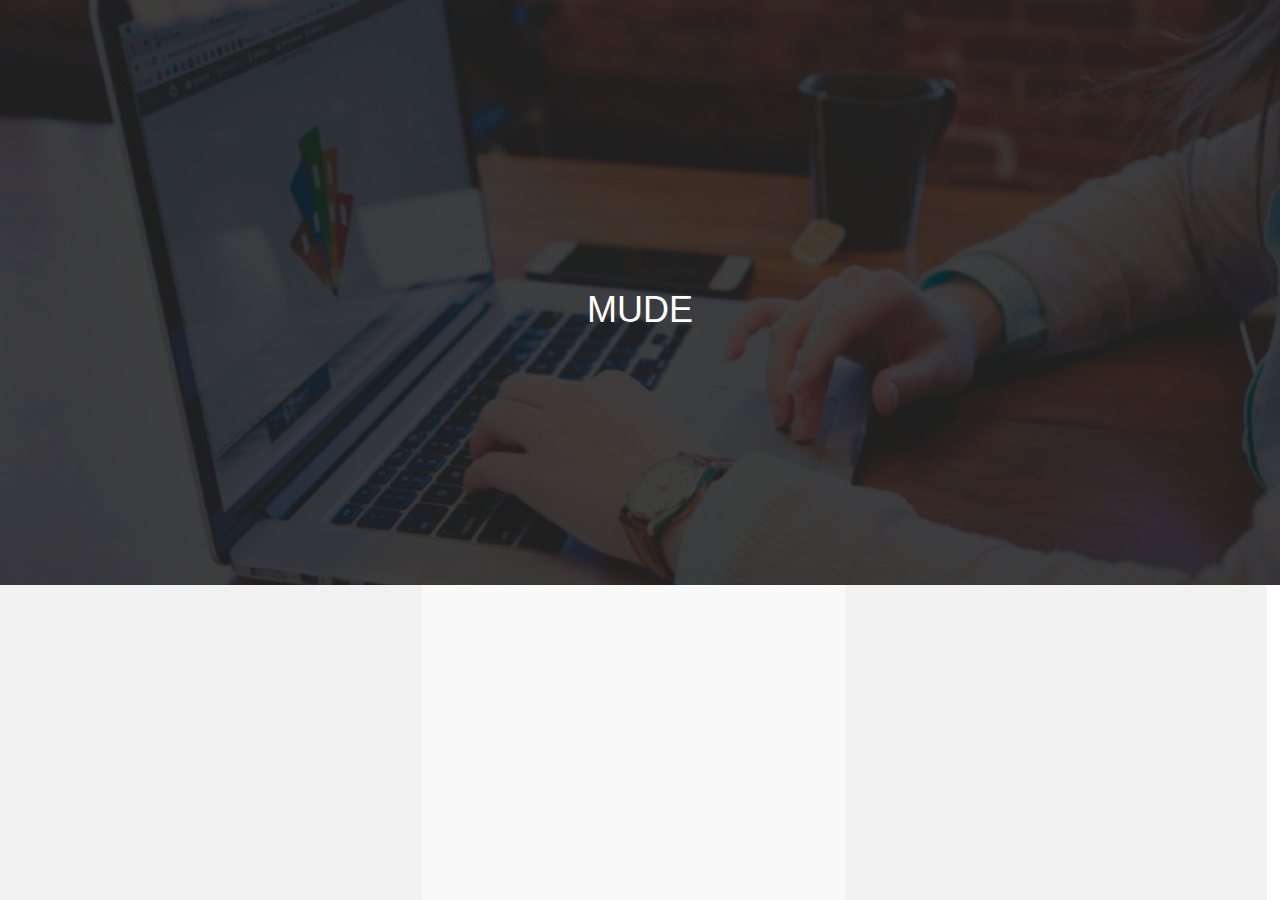
<file: index.html>
<html>

    <head>
        
        <title> MasterTech</title>
        
        <meta charset="utf-8">
        
        <link rel="stylesheet" type="text/css" href="css/bootstrap.min.css">
        <link href='http://netdna.bootstrapcdn.com/font-awesome/4.0.3/css/font-awesome.css' rel='stylesheet'>
        <link href="css/animate.min.css">
        <link href="css/creative.css">
        <link rel="stylesheet" type="text/css" href="css/style.css">
        
        <meta name="viewport" content="width=device-width, user-scalable=no">
        
        <link href='img/icon.png' rel='icon' type='image/png' /> 
        
    </head>

    <body>

        
        
        <header >
        
                <h1> MUDE </h1>
        
        </header>
        
         <!-- acaba header -->
        
        <div class="type">
        
        <a href="programa.html"> <div class="oito-semanas"></div> </a> 
        <div class="experience"></div>
        <div class="random"></div>
        
        
        </div>
            
          
        
        <!-- -->
         <script src="https://ajax.googleapis.com/ajax/libs/jquery/1.11.3/jquery.min.js"></script>
    <script>window.jQuery || document.write('<script src="../../assets/js/vendor/jquery.min.js"><\/script>')</script>
    <script src="js/bootstrap.min.js"></script>
    </body>


</html>
</file>
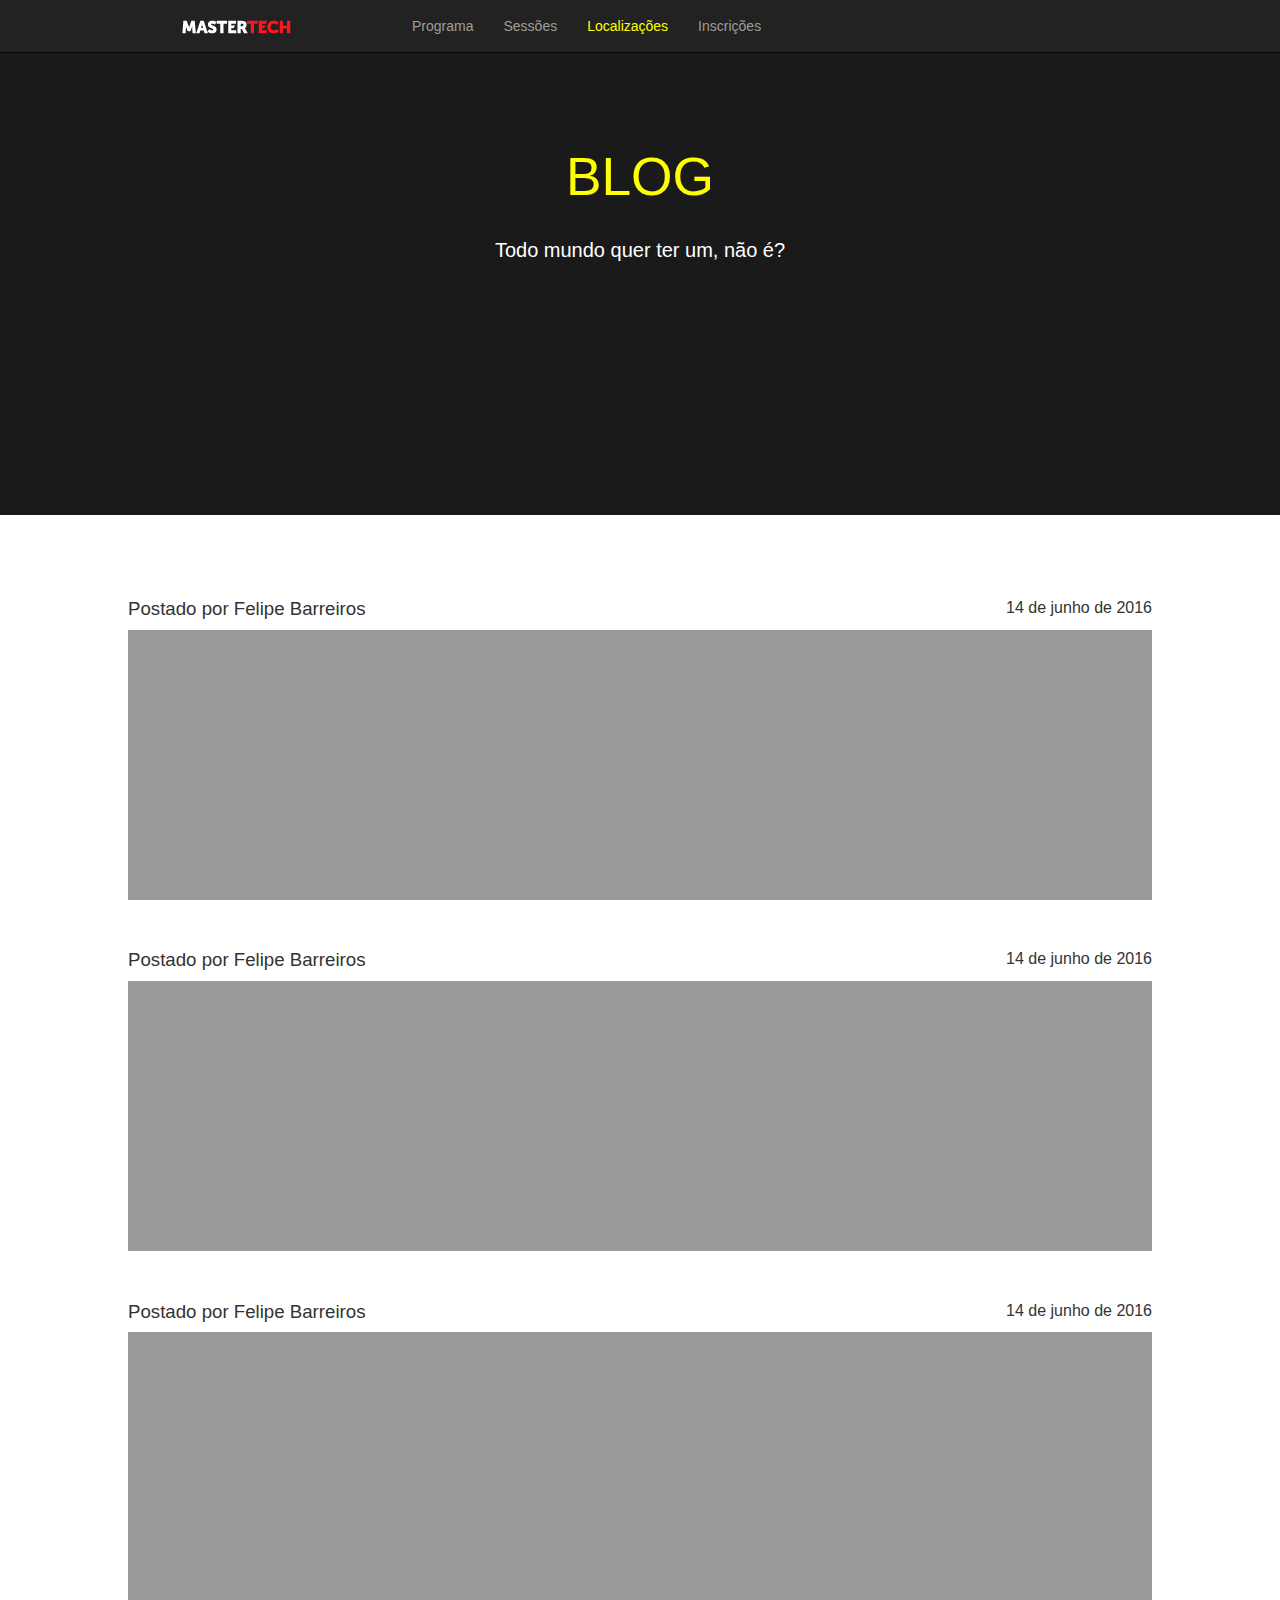
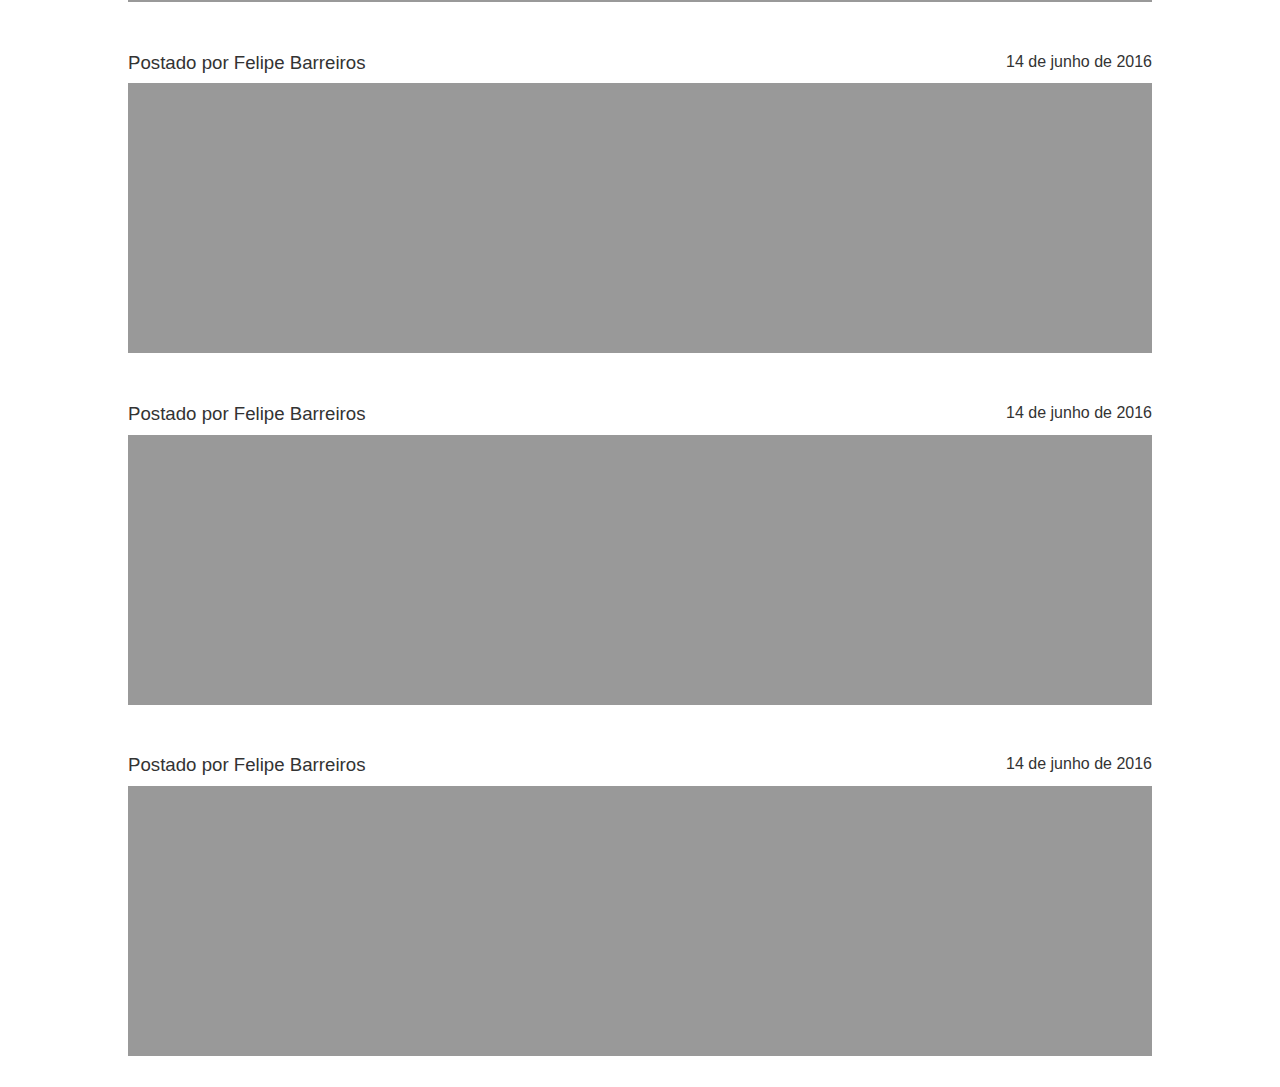
<file: blog.html>
<html>

    <head>
        
        <title> MasterTech</title>
        
        <meta charset="utf-8">
        
        <link rel="stylesheet" type="text/css" href="css/bootstrap.min.css">
        <link href='http://netdna.bootstrapcdn.com/font-awesome/4.0.3/css/font-awesome.css' rel='stylesheet'>
        <link href="css/animate.min.css">
        <link href="css/creative.css">
        <link rel="stylesheet" type="text/css" href="css/blog.css">
        
        <meta name="viewport" content="width=device-width, user-scalable=no">
        
        <link href='img/icon.png' rel='icon' type='image/png' /> 
        
    </head>

    <body>
    
       <nav id="mainNav" class="navbar navbar-default navbar-fixed-top navbar-inverse">
        <div class="container-fluid">
            <!-- Brand and toggle get grouped for better mobile display -->
            <div class="navbar-header">
                <button type="button" class="navbar-toggle collapsed" data-toggle="collapse" data-target="#bs-example-navbar-collapse-1">
                    <span class="sr-only">Toggle navigation</span>
                    <span class="icon-bar"></span>
                    <span class="icon-bar"></span>
                    <span class="icon-bar"></span>
                </button>
                <a class="navbar-brand page-scroll" href="#page-top"><img src="img/logo.png"> </a>
                <!-- <a class="navbar-brand page-scroll" href="#page-top"><img src="/img/logo-mastertech."></a> -->
            </div>

            <!-- Collect the nav links, forms, and other content for toggling -->
            <div class="collapse navbar-collapse" id="bs-example-navbar-collapse-1">
                <ul class="nav navbar-nav navbar">
                    <li>
                        <a class="page-scroll" href="#about">Programa</a>
                    </li>
                    <li>
                        <a class="page-scroll" href="#programa">Sessões</a>
                    </li>
                    <li>
                        <a class="page-scroll" href="localizacao.html"><span style="color: yellow">Localizações</span></a>
                    </li>
                    <li>
                        <a class="page-scroll" href="#localizacao">Inscrições</a>
                    </li>
                  
                   
                </ul>
            </div>
            <!-- /.navbar-collapse -->
        </div>
        <!-- /.container-fluid -->
    </nav>


        <!-- acaba nav -->
        
        <header >
        
                <h1 style="color: yellow"> BLOG </h1>
        
                <h2> Todo mundo quer ter um, não é?</h2>
        </header>
        
        <div class="posts">
        
            <div id="container">
            
                <div class="post">
                
                    <h2>Postado por Felipe Barreiros</h2>
                
                    <h3> 14 de junho de 2016</h3>
                    
                    <div class="img-post"></div>
                
                </div>
                
                  <div class="post">
                
                    <h2>Postado por Felipe Barreiros</h2>
                
                    <h3> 14 de junho de 2016</h3>
                    
                    <div class="img-post"></div>
                
                </div>
                
                  <div class="post">
                
                    <h2>Postado por Felipe Barreiros</h2>
                
                    <h3> 14 de junho de 2016</h3>
                    
                    <div class="img-post"></div>
                
                </div>
                
                <div class="post">
                
                    <h2>Postado por Felipe Barreiros</h2>
                
                    <h3> 14 de junho de 2016</h3>
                    
                    <div class="img-post"></div>
                
                </div>
                
                  <div class="post">
                
                    <h2>Postado por Felipe Barreiros</h2>
                
                    <h3> 14 de junho de 2016</h3>
                    
                    <div class="img-post"></div>
                
                </div>
                
                  <div class="post">
                
                    <h2>Postado por Felipe Barreiros</h2>
                
                    <h3> 14 de junho de 2016</h3>
                    
                    <div class="img-post"></div>
                
                </div>
            
            
            </div>
        
        </div>
        
        </body>
        
        </html>
</file>
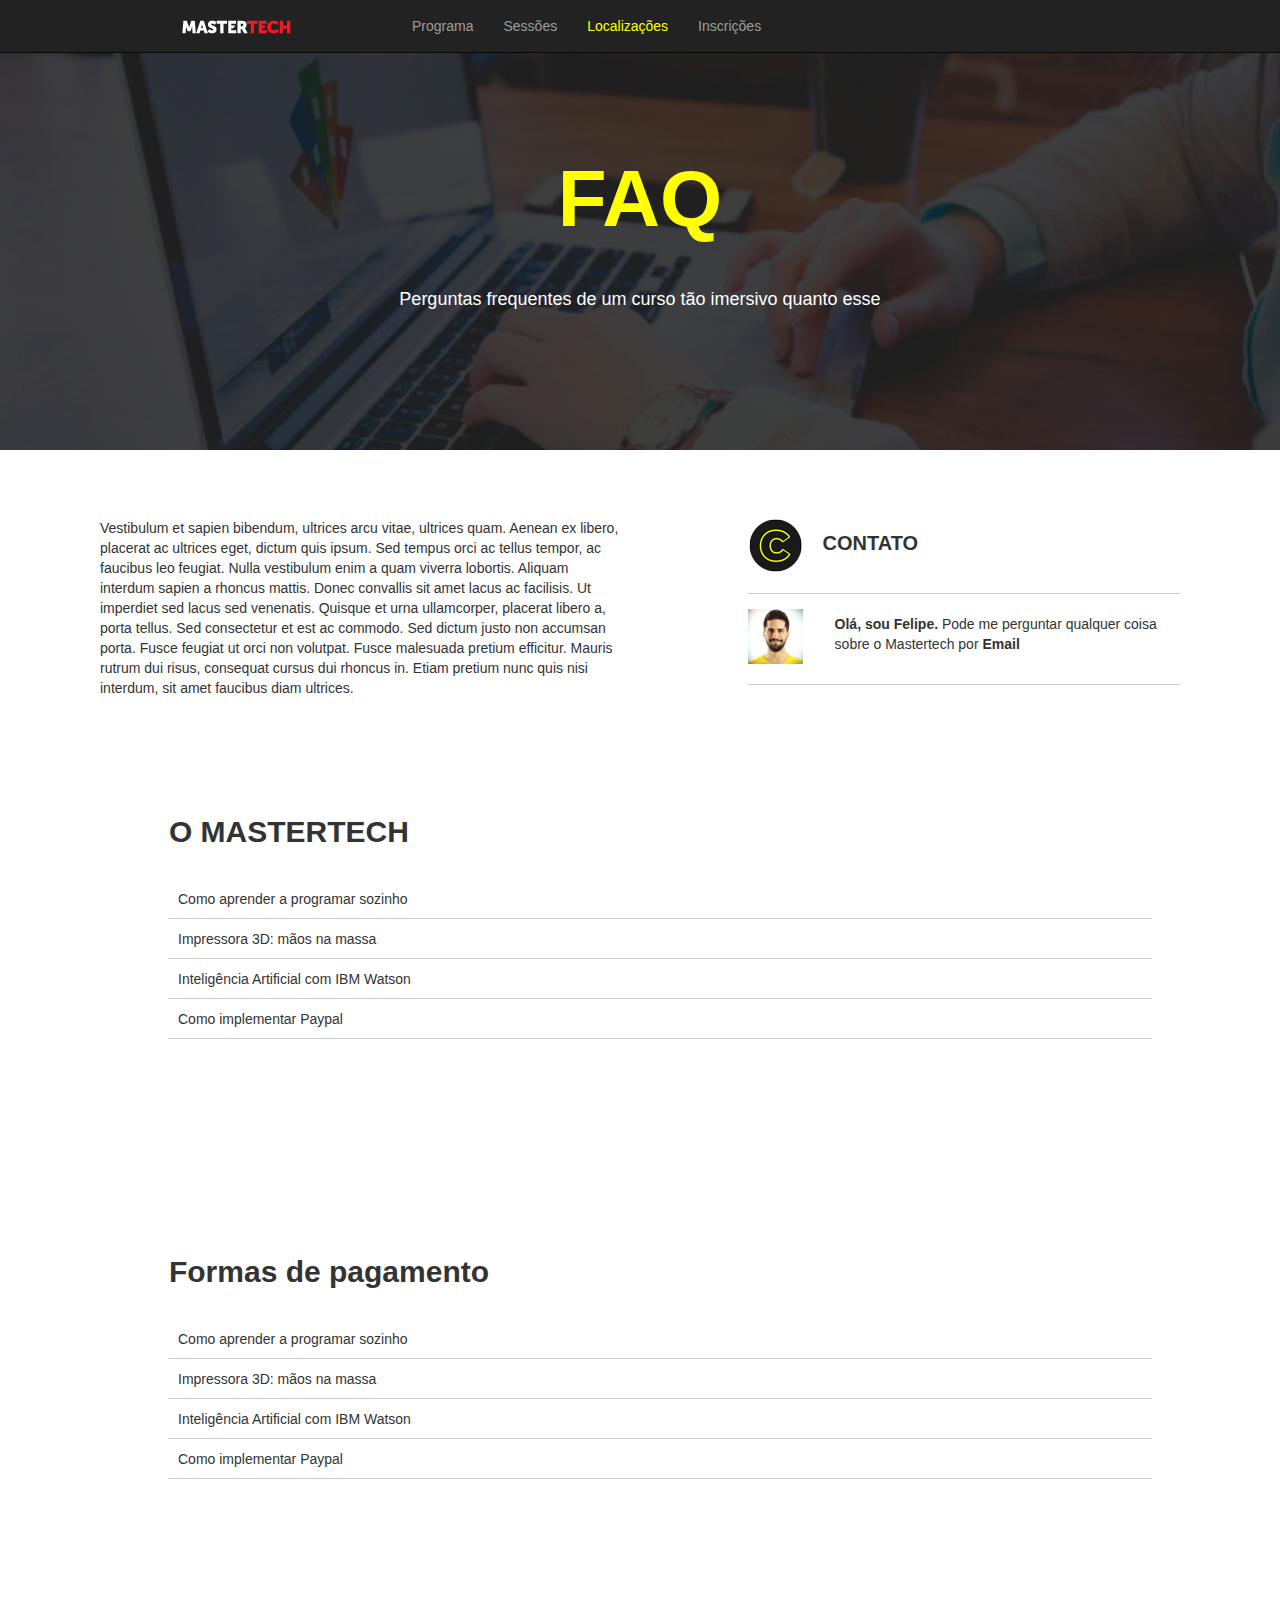
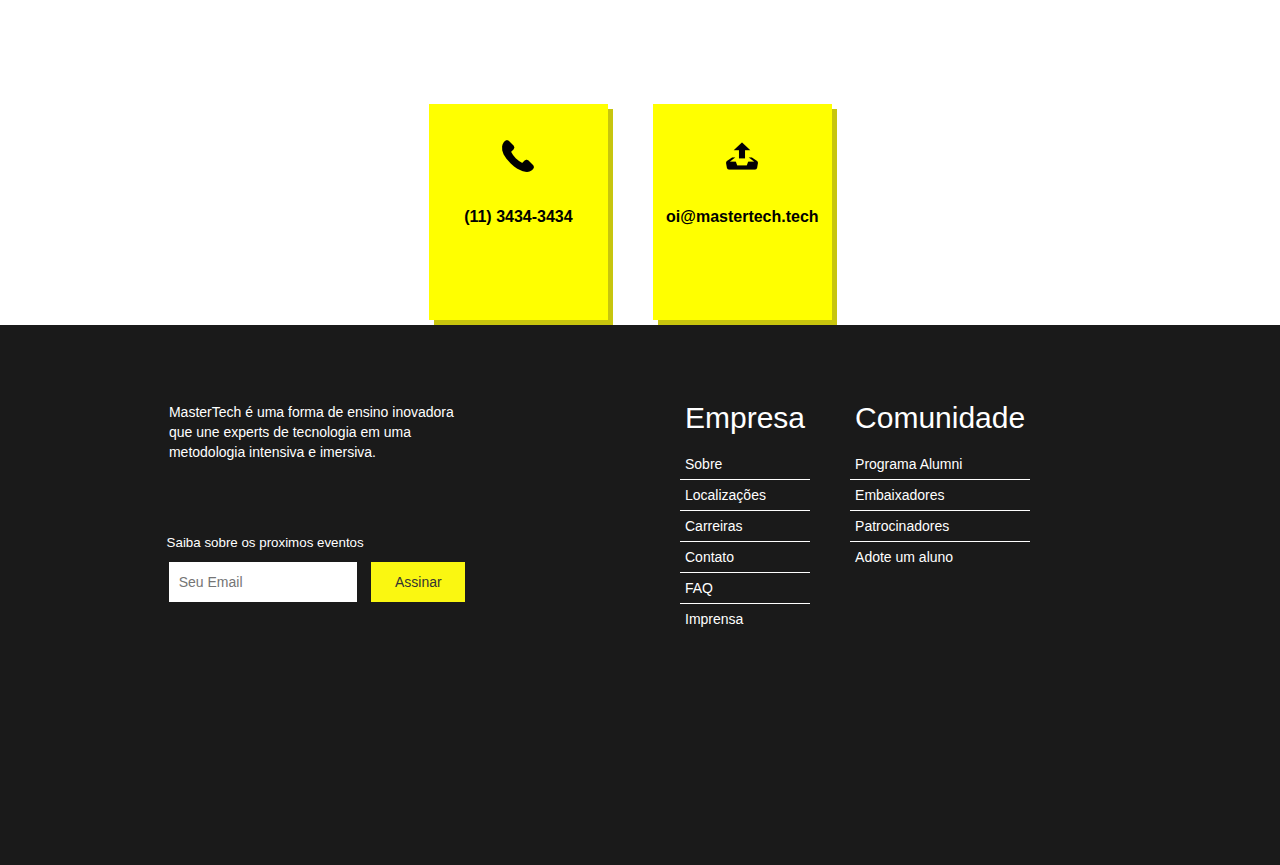
<file: faq.html>
<html>

    <head>
        
        <title> MasterTech | FAQ</title>
        
        <meta charset="utf-8">
        
        <link rel="stylesheet" type="text/css" href="css/bootstrap.min.css">
        <link href='http://netdna.bootstrapcdn.com/font-awesome/4.0.3/css/font-awesome.css' rel='stylesheet'>
        

        <link rel="stylesheet" type="text/css" href="css/custom.css">
        <link rel="stylesheet" type="text/css" href="css/faq.css">

        <link href='img/icon.png' rel='icon' type='image/png' /> 

        <meta name="viewport" content="width=device-width, user-scalable=no">

        
    </head>

    <body>
    
            <nav id="mainNav" class="navbar navbar-default navbar-fixed-top navbar-inverse">
        <div class="container-fluid">
            <!-- Brand and toggle get grouped for better mobile display -->
            <div class="navbar-header">
                <button type="button" class="navbar-toggle collapsed" data-toggle="collapse" data-target="#bs-example-navbar-collapse-1">
                    <span class="sr-only">Toggle navigation</span>
                    <span class="icon-bar"></span>
                    <span class="icon-bar"></span>
                    <span class="icon-bar"></span>
                </button>
                <a class="navbar-brand page-scroll" href="index.html"><img src="img/logo.png"> </a>
                <!-- <a class="navbar-brand page-scroll" href="#page-top"><img src="/img/logo-mastertech."></a> -->
            </div>

            <!-- Collect the nav links, forms, and other content for toggling -->
            <div class="collapse navbar-collapse" id="bs-example-navbar-collapse-1">
                <ul class="nav navbar-nav navbar">
                    <li>
                        <a class="page-scroll" href="#about">Programa</a>
                    </li>
                    <li>
                        <a class="page-scroll" href="mtXP.html">Sessões</a>
                    </li>
                    <li>
                        <a class="page-scroll" href="localizacao.html"><span style="color: yellow">Localizações</span></a>
                    </li>
                    <li>
                        <a class="page-scroll" href="#localizacao">Inscrições</a>
                    </li>
                  
                   
                </ul>
            </div>
            <!-- /.navbar-collapse -->
        </div>
        <!-- /.container-fluid -->
    </nav>
        
        <!-- acaba nav -->
        
        <header >
        
                <h1><strong><span style="color: yellow">FAQ</span></strong></h1>
                <h2>Perguntas frequentes de um curso tão imersivo quanto esse</h2>
        
        </header>
        
         <!-- acaba header -->
        
           <div class="container">
            <div class="contato col-md-12">

              <div class="text-contato col-sm-6">
                <p>Vestibulum et sapien bibendum, ultrices arcu vitae, ultrices quam. Aenean ex libero, placerat ac ultrices eget, dictum quis ipsum. Sed tempus orci ac tellus tempor, ac faucibus leo feugiat. Nulla vestibulum enim a quam viverra lobortis. Aliquam interdum sapien a rhoncus mattis. Donec convallis sit amet lacus ac facilisis. Ut imperdiet sed lacus sed venenatis. Quisque et urna ullamcorper, placerat libero a, porta tellus. Sed consectetur et est ac commodo. Sed dictum justo non accumsan porta. Fusce feugiat ut orci non volutpat. Fusce malesuada pretium efficitur. Mauris rutrum dui risus, consequat cursus dui rhoncus in. Etiam pretium nunc quis nisi interdum, sit amet faucibus diam ultrices.</p>
              </div>
              <div class="detalhes-contato col-sm-offset-1 col-sm-5">
                <div class="tit-contato"><img src="img/iconcontact.png"><span><strong>CONTATO</strong></span></div>
                <div class="tit-contato felipe"><img src="img/felipe.jpg"><span class="ola col-sm-10"><strong>Olá, sou Felipe. </strong>Pode me perguntar qualquer coisa sobre o Mastertech por <strong>Email</strong></span></div>
              </div>

            </div>
          </div> 

            <div class="mastertech">
        
                <div id="container">
                
                    <h2><strong>O MASTERTECH</strong></h2>              
                                   
                    <ul class="list">
                    
                        <li class="lista">Como aprender a programar sozinho</li>
                        <li class="lista">Impressora 3D: mãos na massa</li>
                        <li class="lista">Inteligência Artificial com IBM Watson</li>
                        <li class="lista">Como implementar Paypal</li>
                    
                    </ul>
                    
                </div>                
        
            </div>

            <div class="formas-pagamento">
        
                <div id="container">
                
                    <h2><strong>Formas de pagamento</strong></h2>
                    
               
                    
                    <ul class="list">
                    
                        <li class="lista">Como aprender a programar sozinho</li>
                        <li class="lista">Impressora 3D: mãos na massa</li>
                        <li class="lista">Inteligência Artificial com IBM Watson</li>
                        <li class="lista">Como implementar Paypal</li>
                    
                    </ul>
                    
                </div>                
        
            </div>

            <div class="boxes">
                        
                        <div class="container-box">
                            <a href=""><div class="box"><img src="img/png/telephone46.png"> <p><strong>(11) 3434-3434</strong></p></div></a>

                            <a href=""><div class="box"><img src="img/png/mail89.png"><p><strong>oi@mastertech.tech</strong></p></div></a>
                        </div>
            </div>
            
        
        <footer>
    
        <div id="container">
        
        <div class="footer-left">
            
            <p>MasterTech é uma forma de ensino inovadora que une experts de tecnologia em uma metodologia intensiva e imersiva.</p>
            
            <form>
            
                <p> Saiba sobre os proximos eventos</p>
            <input type="email" name="email" placeholder="  Seu Email">
                
                <input type="submit" value="Assinar">
            
            </form>
            </div>
            <div class="footer-right">
            
                <div class="empresa">
                    
                    
                <ul class="menu">
                    <li class="none"><h2> Empresa</h2></li>
                   <a href=""><li class="none">Sobre</li></a>
                   <a href="localizacao.html"><li>Localizações</li></a>
                   <a href=""><li>Carreiras</li></a>
                   <a href=""><li>Contato</li></a>
                   <a href="faq.html"><li>FAQ</li></a>
                   <a href=""><li>Imprensa</li></a>
                    
                      </ul>
                    
                    </div>
                
                 <div class="empresa">
                    
                    
                <ul class="menu">
                    <li class="none"><h2> Comunidade</h2></li>
                   <a href=""><li class="none">Programa Alumni</li></a>
                   <a href=""><li>Embaixadores</li></a>
                   <a href=""><li>Patrocinadores</li></a>
                   <a href=""><li>Adote um aluno</li></a>
                 
                    
                      </ul>
                    
                    </div>
            </div>
        
        </div>
    
    </footer>
        
        <!-- -->
         <script src="https://ajax.googleapis.com/ajax/libs/jquery/1.11.3/jquery.min.js"></script>
    <script>window.jQuery || document.write('<script src="../../assets/js/vendor/jquery.min.js"><\/script>')</script>
    <script src="js/bootstrap.min.js"></script>
    </body>


</html>
</file>
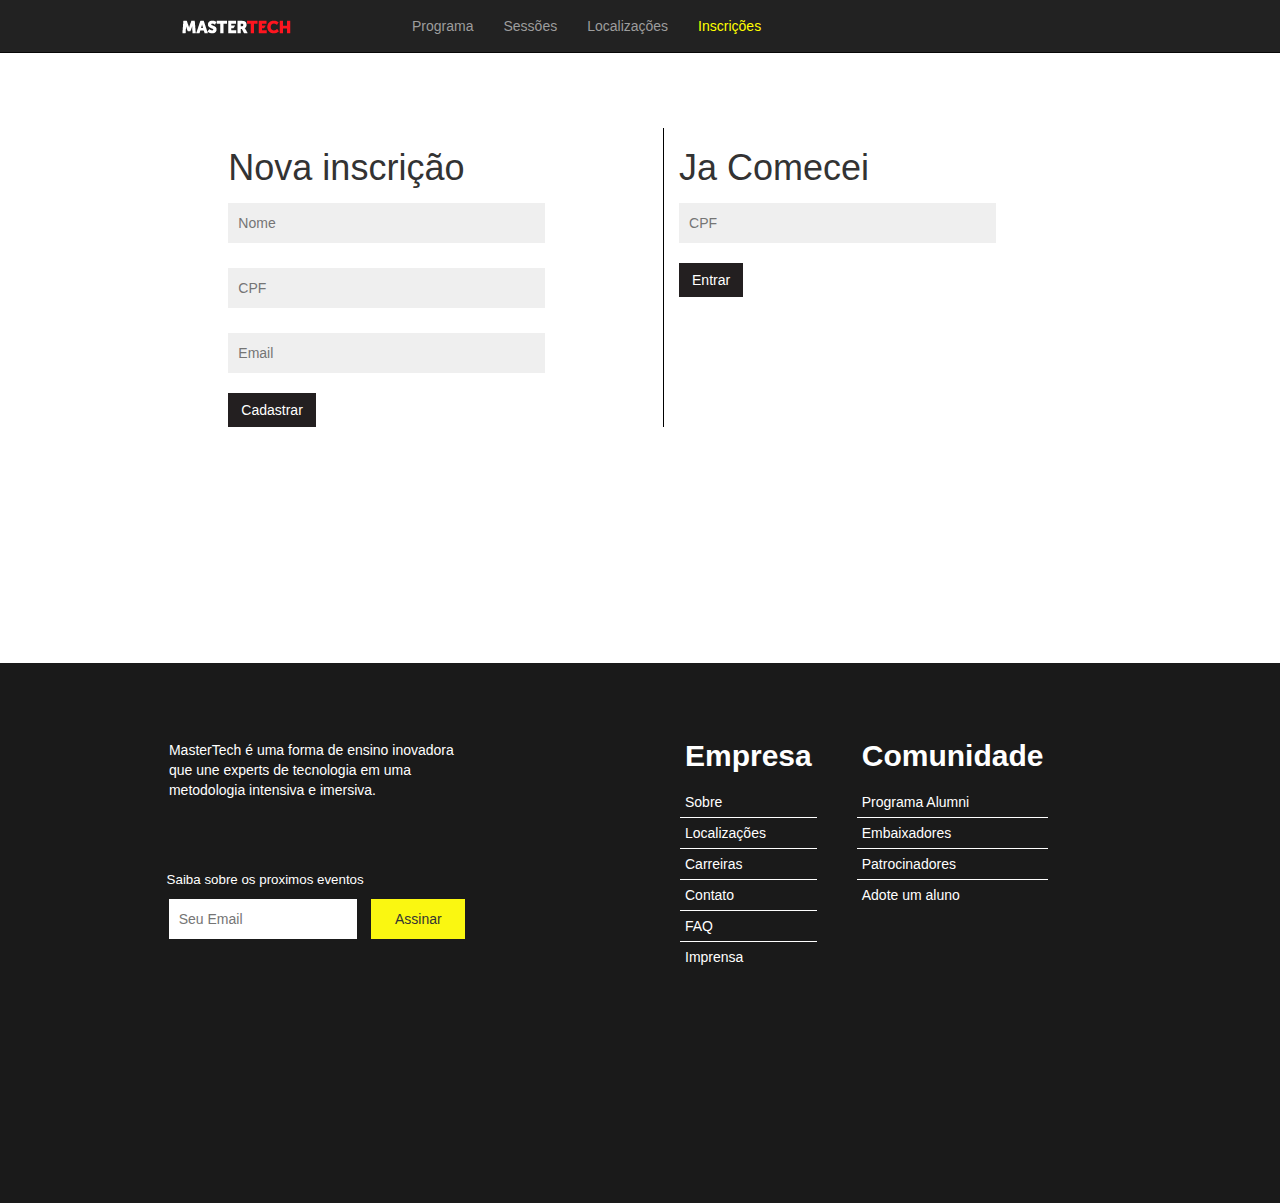
<file: formulario.html>
<html>
   <head>
      <title> MasterTech</title>
      <meta charset="utf-8">
      <link rel="stylesheet" type="text/css" href="css/bootstrap.min.css">
      <link href='http://netdna.bootstrapcdn.com/font-awesome/4.0.3/css/font-awesome.css' rel='stylesheet'>
      <link href="css/animate.min.css">
      <link href="css/creative.css">
      <link rel="stylesheet" type="text/css" href="css/mtOriginal.css">
      <link rel="stylesheet" type="text/css" href="css/styleformulario.css">
      <link rel="stylesheet" type="text/css" href="css/style.css">
      <meta name="viewport" content="width=device-width, user-scalable=no">
      <link href='img/icon.png' rel='icon' type='image/png' />
   </head>
   <body>
      <nav id="mainNav" class="navbar navbar-default navbar-fixed-top navbar-inverse">
         <div class="container-fluid">
            <!-- Brand and toggle get grouped for better mobile display -->
            <div class="navbar-header">
               <button type="button" class="navbar-toggle collapsed" data-toggle="collapse" data-target="#bs-example-navbar-collapse-1">
               <span class="sr-only">Toggle navigation</span>
               <span class="icon-bar"></span>
               <span class="icon-bar"></span>
               <span class="icon-bar"></span>
               </button>
               <a class="navbar-brand page-scroll" href="#page-top"><img src="img/logo.png"> </a>
               <!-- <a class="navbar-brand page-scroll" href="#page-top"><img src="/img/logo-mastertech."></a> -->
            </div>
            <!-- Collect the nav links, forms, and other content for toggling -->
            <div class="collapse navbar-collapse" id="bs-example-navbar-collapse-1">
               <ul class="nav navbar-nav navbar">
                  <li>
                     <a class="page-scroll" href="#about">Programa</a>
                  </li>
                  <li>
                     <a class="page-scroll" href="#programa">Sessões</a>
                  </li>
                  <li>
                     <a class="page-scroll" href="localizacao.html"><span >Localizações</span></a>
                  </li>
                  <li>
                     <a class="page-scroll" href="#localizacao" style="color: yellow">Inscrições</a>
                  </li>
               </ul>
            </div>
            <!-- /.navbar-collapse -->
         </div>
         <!-- /.container-fluid -->
      </nav>
      <!-- acaba nav -->
      <!-- acaba header -->
      <div class="for">
      <div class="formulario" style="margin-top:10%;">
         <div class="row col-md-offset-2">
            <div class="col-md-5" style="border-right:1px solid black;margin-bottom:10%;">
               <h1>Nova inscrição</h1>
               <input  class="itemform" placeholder="Nome"></input><br><br>
               <input  class="itemform" placeholder="CPF"></input><br><br>
               <input  class="itemform" type="email" placeholder="Email"></input><br><br>
               <div class="btn bt1 btn-primary" id="cadastro">Cadastrar</div>
            </div>
            <div class="col-md-5">
               <h1>Ja Comecei</h1>
               <input  class="itemform" placeholder="CPF"></input><br><br>
               <div class="btn bt1 btn-primary">Entrar</div>
            </div>
         </div>
      </div>
      <div class="formulario2" style="margin-top:10%;position:absolute;right:100%;display:none">
         <div class="progress bar">
            <div class="progress-bar progress-bar-success bar2" role="progressbar" aria-valuenow="70" aria-valuemin="0" aria-valuemax="100" style="width:0%"> </div>
         </div>
         <div class="row col-md-offset-2 ">
         
            <div class="col-md-5" style="border-right:1px solid black;margin-bottom:10%;">
               <h1>Dados Adicionais</h1>
               <input  class="itemform" placeholder="Endereço"></input><br><br>
               <input type="radio" name="genero" value="male"> Masculino
               <input type="radio" name="genero" value="female"> Feminino
               <input type="radio" name="genero" value="female"> Não quero me identificar<br><br>
               <label>Camiseta:</label><br>
               <select class="itemform" type="" placeholder="Email">
                  <option value="P">P</option>
                  <option value="M">M</option>
                  <option value="G">G</option>
                  <option value="GG">GG</option>
                  <option value="XG">XG</option>
               </select>
               <br><br>
            </div>
            <div class="col-md-5">
               <br><br>
               <label>Alguma nescessidade especial?</label><br>
               <input type="radio" name="genero" value="female"> Não
               <input type="radio" name="genero" value="male"> Sim
               <input  class="itemform" placeholder="Qual?" style="display:none"></input><br><br>
               <div class="btn bt1 btn-primary" id="continuar">Proximo</div>
            </div>
         </div>
      </div>
      <div class="formulario3" style="margin-top:10%;display:none">
         <div class="progress bar">
            <div class="progress-bar progress-bar-success bar2" role="progressbar" aria-valuenow="70" aria-valuemin="0" aria-valuemax="100" style="width:0%"> </div>
         </div>
         <div class="row col-md-offset-2">
            <div class="col-md-5" style="margin-bottom:10%;">
               <h1>Selecione o módulo</h1>
               <div>
                  <ul>
                     <li><input type="radio" name="curso" value="curso"><span> MT Floripa</span></li>
                     <li><input type="radio" name="curso" value="curso"><span> MT Floripa</span></li>
                     <li><input type="radio" name="curso" value="curso"><span> MT Floripa</span></li>
                  </ul>
               </div>
               <div class="btn bt1 btn-primary" id="pagamento">Proximo</div>
            </div>
         </div>
      </div>
      <div class="formulario4" style="margin-top:10%;display:none">
         <div class="progress bar">
            <div class="progress-bar progress-bar-success bar2" role="progressbar" aria-valuenow="70" aria-valuemin="0" aria-valuemax="100" style="width:0%"> </div>
         </div>
         <div class="row col-md-offset-2">
            <div class="col-md-5" style="margin-bottom:10%;">
               <h1>Formas de pagamento</h1>
               <!-- Aqui vai os botoes de pagamento -->
               <center>
                  <div>
                     <div style="display:inline-block">
                        <img src="img/300x150.png" height="70px" width="150px">   
                     </div>
                     <div style="display:inline-block">
                        <img src="img/300x150.png" height="70px" width="150px">
                     </div>
                  </div>
               </center>
               <br><br>
               <div class="btn bt1 btn-primary" id="next">Proximo</div>
            </div>
         </div>
      </div>
      <div class="formulario5" style="margin-top:10%;display:none">
         <div class="progress bar">
            <div class="progress-bar progress-bar-success bar2" role="progressbar" aria-valuenow="70" aria-valuemin="0" aria-valuemax="100" style="width:0%"> </div>
         </div>
         <div class="row col-md-offset-4">
            <div class="col-md-5" style="margin-bottom:10%;">
                <center>
               <img id="ok" src="img/check.png">
              <h1>Concluido</h1></center>
            </div>
         </div>
      </div>
   </div>
      <footer>
         <div id="container">
            <div class="footer-left">
               <p>MasterTech é uma forma de ensino inovadora que une experts de tecnologia em uma metodologia intensiva e imersiva.</p>
               <form>
                  <p> Saiba sobre os proximos eventos</p>
                  <input type="email" name="email" placeholder="  Seu Email">
                  <input type="submit" value="Assinar">
               </form>
            </div>
            <div class="footer-right">
               <div class="empresa">
                  <ul class="menu">
                     <li class="none">
                        <h2> Empresa</h2>
                     </li>
                     <a href="">
                        <li class="none">Sobre</li>
                     </a>
                     <a href="localizacao.html">
                        <li>Localizações</li>
                     </a>
                     <a href="">
                        <li>Carreiras</li>
                     </a>
                     <a href="">
                        <li>Contato</li>
                     </a>
                     <a href="faq.html">
                        <li>FAQ</li>
                     </a>
                     <a href="">
                        <li>Imprensa</li>
                     </a>
                  </ul>
               </div>
               <div class="empresa">
                  <ul class="menu">
                     <li class="none">
                        <h2> Comunidade</h2>
                     </li>
                     <a href="">
                        <li class="none">Programa Alumni</li>
                     </a>
                     <a href="">
                        <li>Embaixadores</li>
                     </a>
                     <a href="">
                        <li>Patrocinadores</li>
                     </a>
                     <a href="">
                        <li>Adote um aluno</li>
                     </a>
                  </ul>
               </div>
            </div>
         </div>
      </footer>
      <!-- -->
      <script src="https://ajax.googleapis.com/ajax/libs/jquery/1.11.3/jquery.min.js"></script>
      <script src="js/jsform.js"></script>
      <script>
         window.jQuery || document.write('<script src="../../assets/js/vendor/jquery.min.js"><\/script>')
         
         
      </script>
      <script src="js/bootstrap.min.js"></script>
   </body>
</html>
</file>
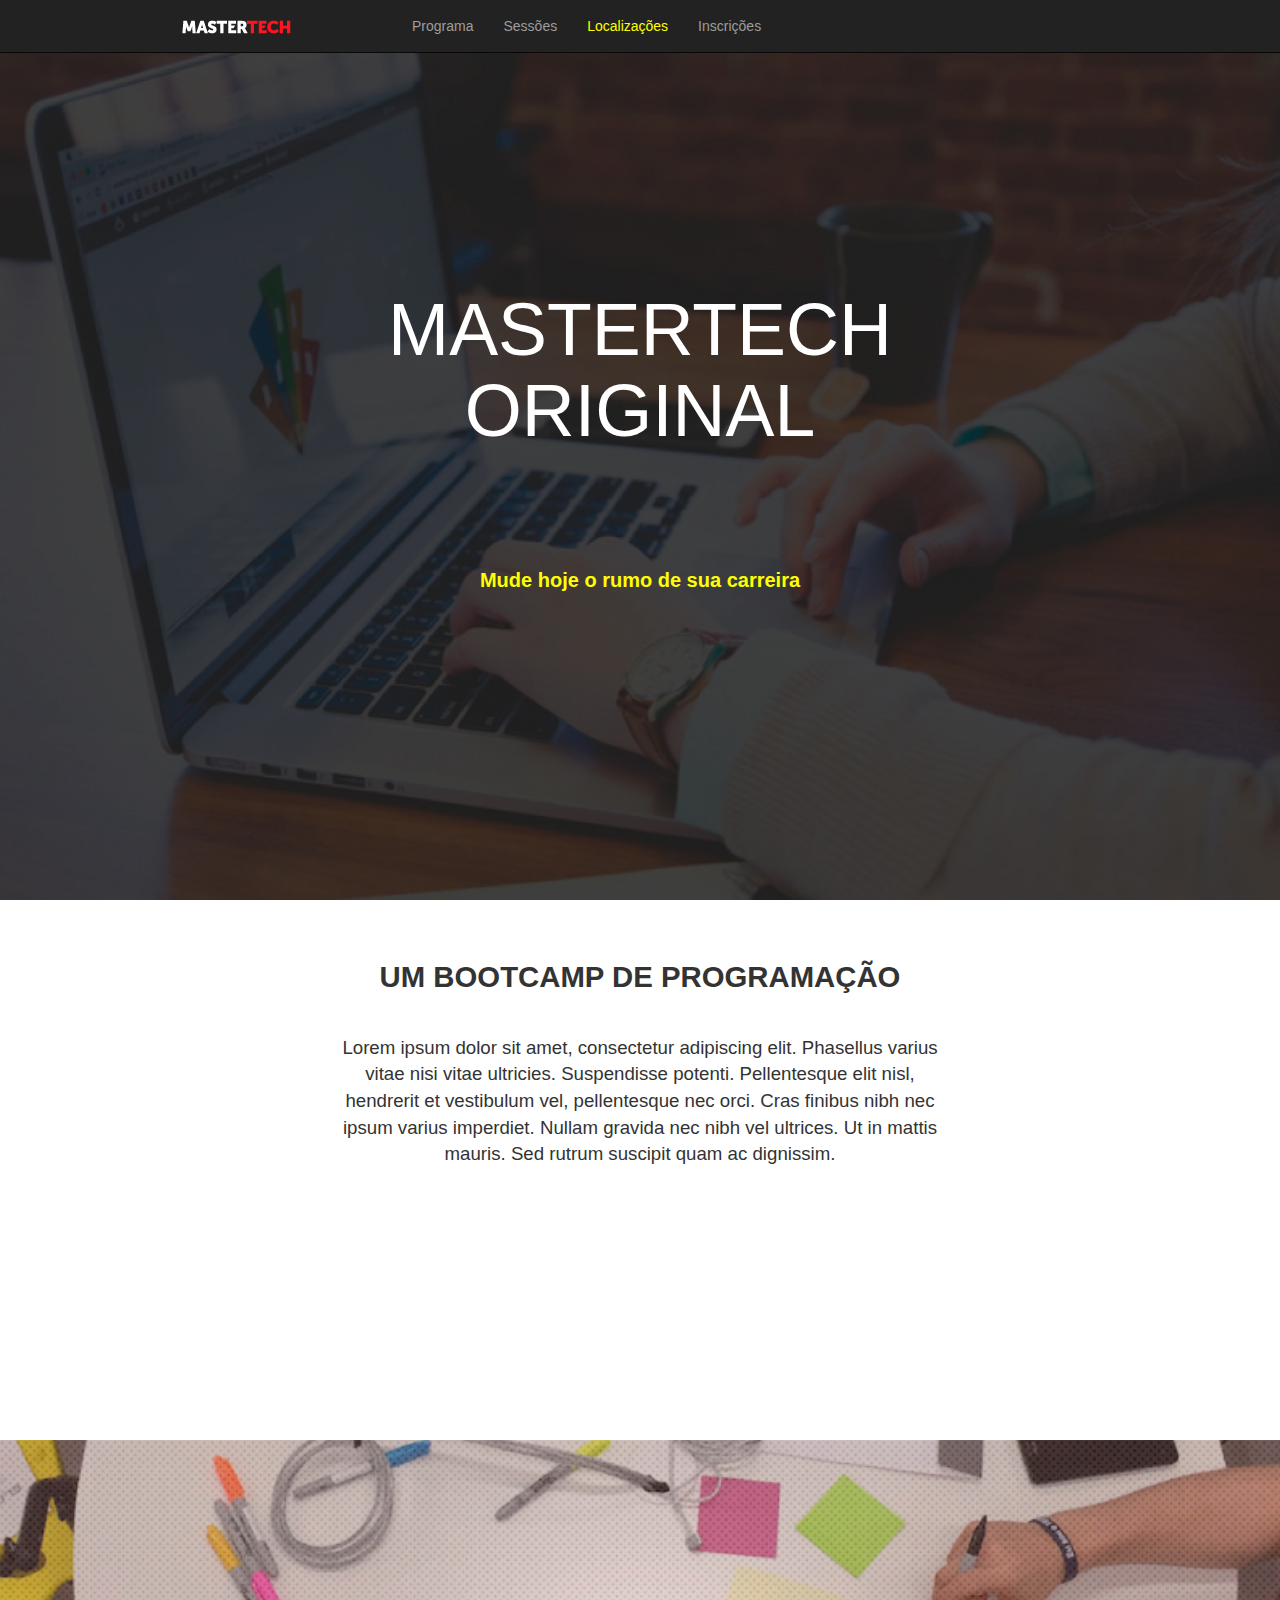
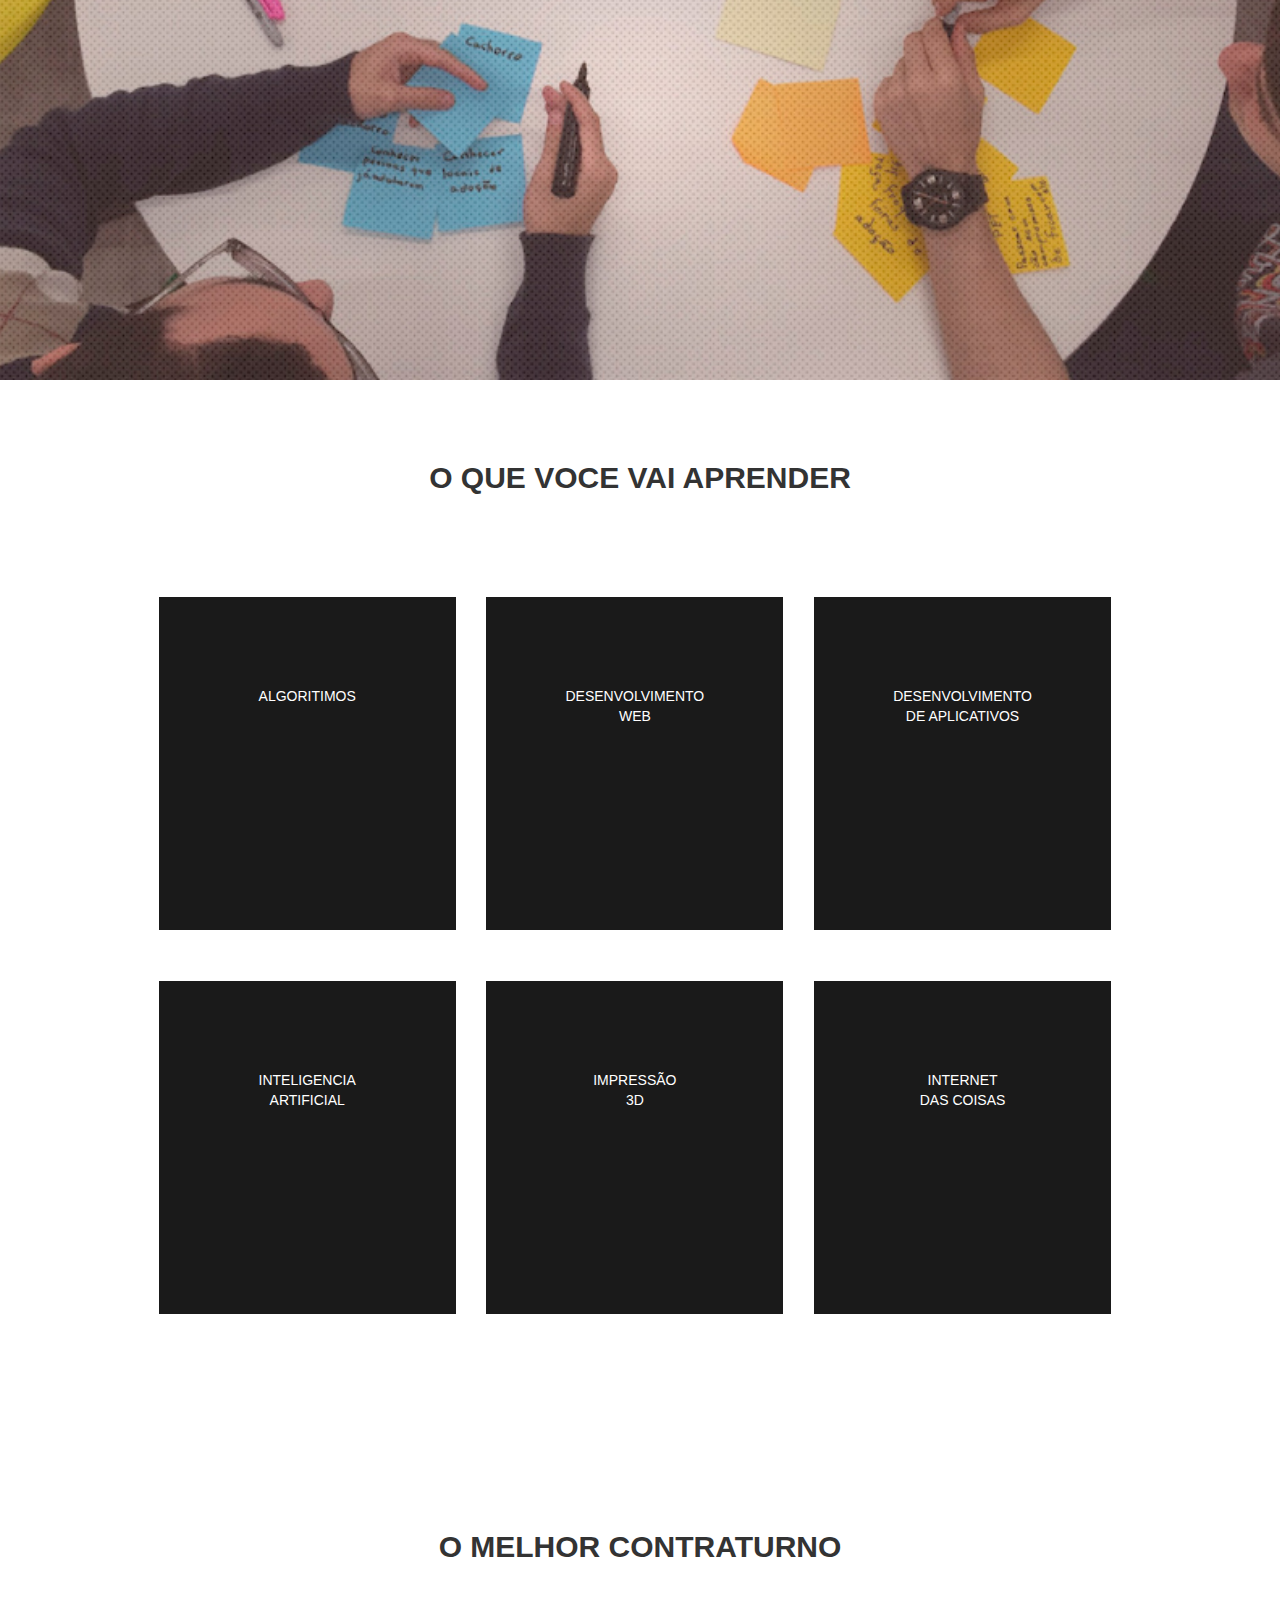
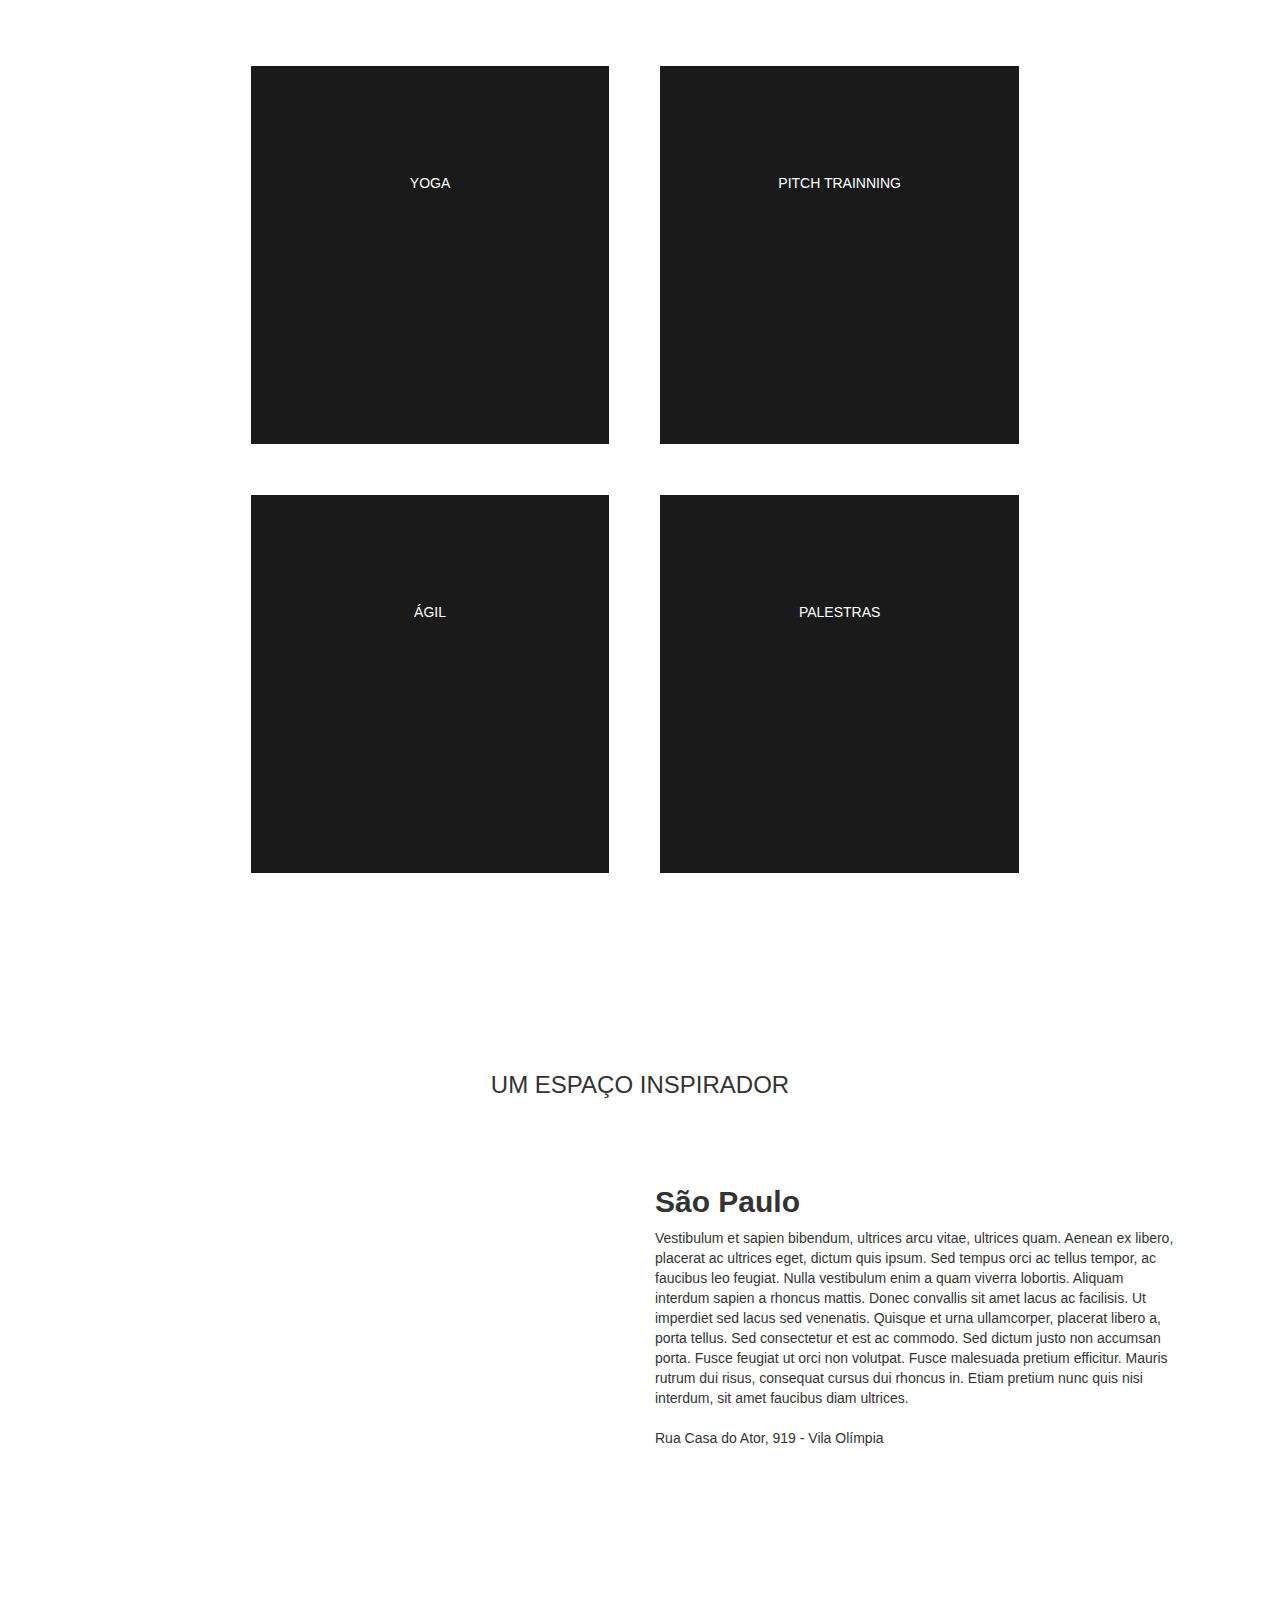
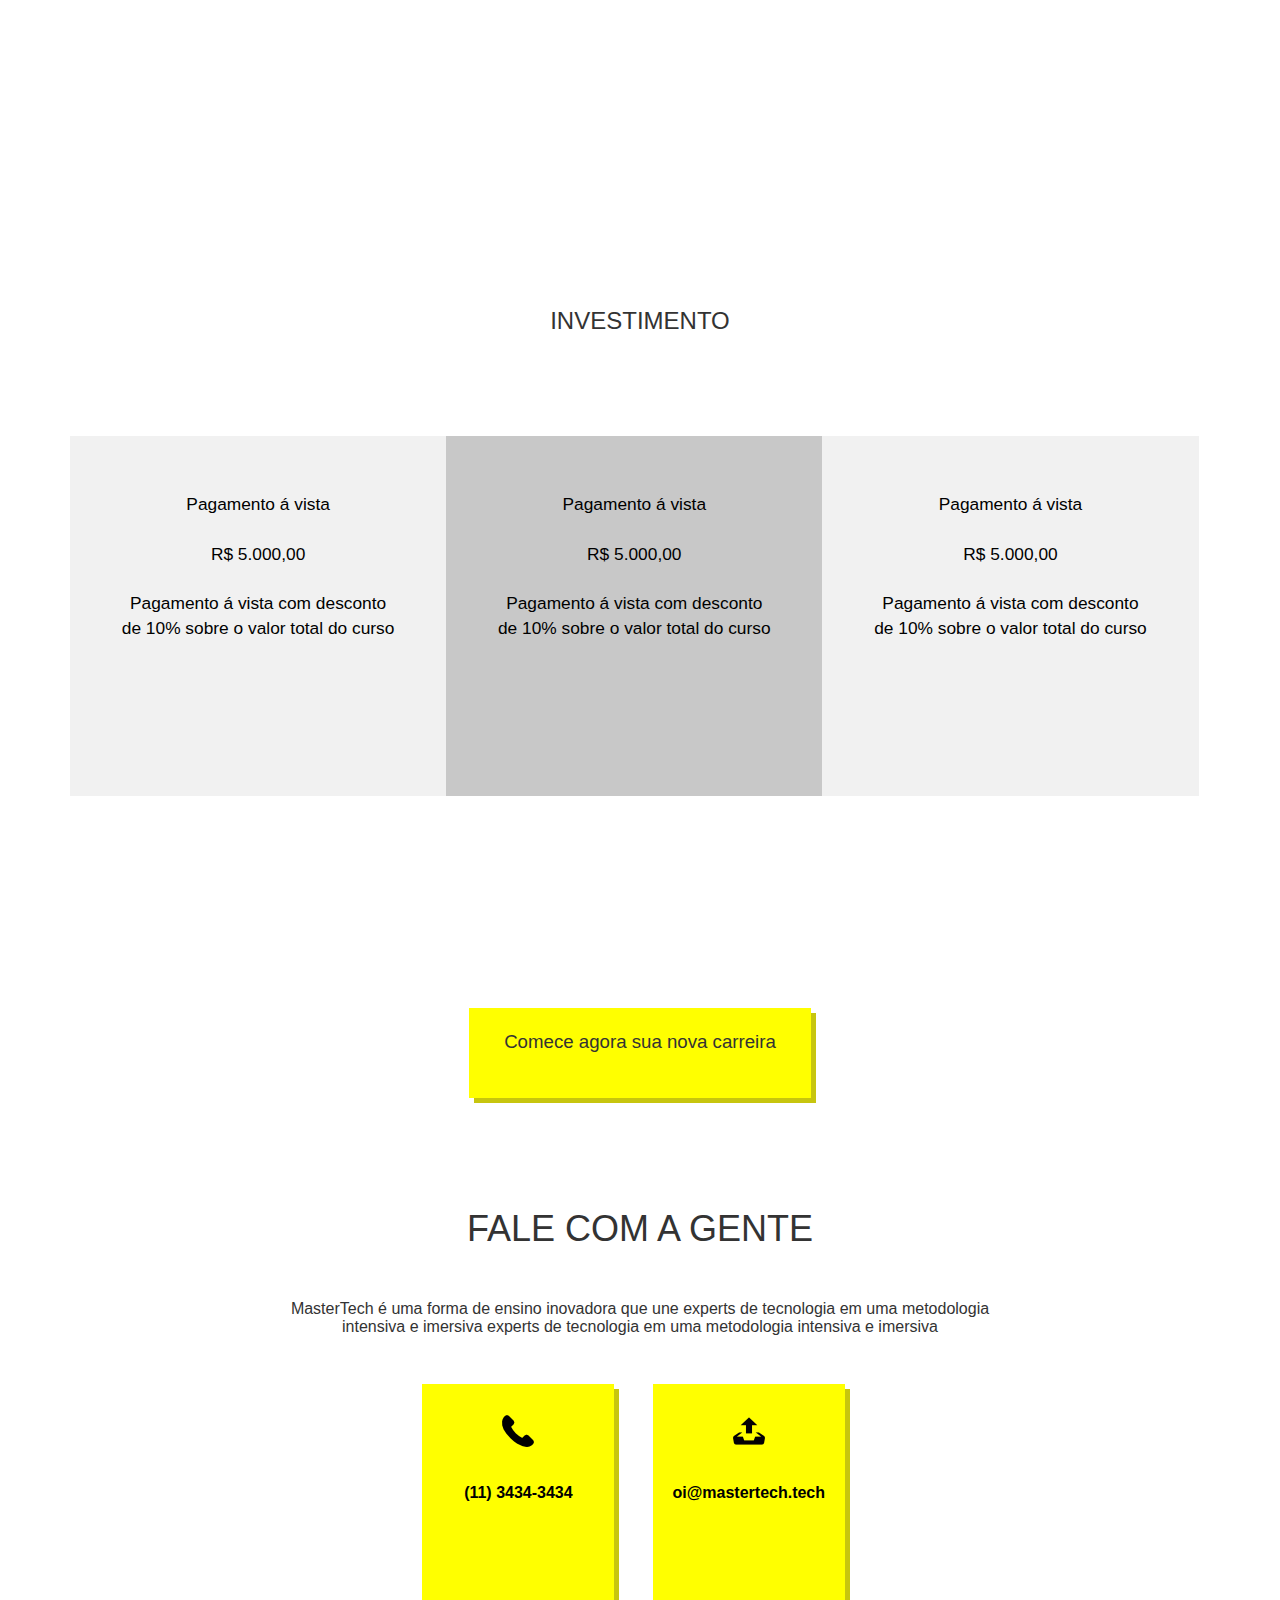
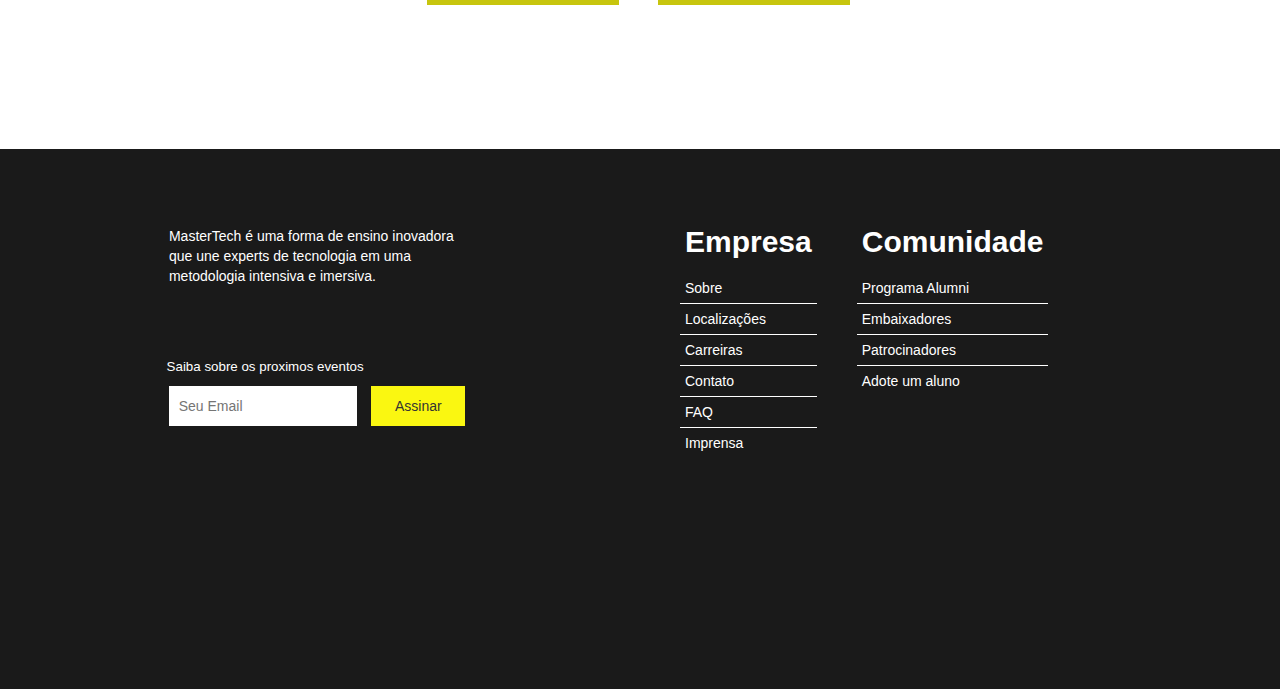
<file: mtOriginal.html>
<html>

    <head>
        
        <title> MasterTech</title>
        
        <meta charset="utf-8">
        
        <link rel="stylesheet" type="text/css" href="css/bootstrap.min.css">
        <link href='http://netdna.bootstrapcdn.com/font-awesome/4.0.3/css/font-awesome.css' rel='stylesheet'>
        <link href="css/animate.min.css">
        <link href="css/creative.css">
        <link rel="stylesheet" type="text/css" href="css/mtOriginal.css">
        
        <meta name="viewport" content="width=device-width, user-scalable=no">
        
    </head>

    <body>
    
       <nav id="mainNav" class="navbar navbar-default navbar-fixed-top navbar-inverse">
        <div class="container-fluid">
            <!-- Brand and toggle get grouped for better mobile display -->
            <div class="navbar-header">
                <button type="button" class="navbar-toggle collapsed" data-toggle="collapse" data-target="#bs-example-navbar-collapse-1">
                    <span class="sr-only">Toggle navigation</span>
                    <span class="icon-bar"></span>
                    <span class="icon-bar"></span>
                    <span class="icon-bar"></span>
                </button>
                <a class="navbar-brand page-scroll" href="index.html"><img src="img/logo.png"> </a>
                <!-- <a class="navbar-brand page-scroll" href="#page-top"><img src="/img/logo-mastertech."></a> -->
            </div>

            <!-- Collect the nav links, forms, and other content for toggling -->
            <div class="collapse navbar-collapse" id="bs-example-navbar-collapse-1">
                <ul class="nav navbar-nav navbar">
                    <li>
                        <a class="page-scroll" href="#about">Programa</a>
                    </li>
                    <li>
                        <a class="page-scroll" href="#programa">Sessões</a>
                    </li>
                    <li>
                        <a class="page-scroll" href="localizacao.html"><span style="color: yellow">Localizações</span></a>
                    </li>
                    <li>
                        <a class="page-scroll" href="#localizacao">Inscrições</a>
                    </li>
                  
                   
                </ul>
            </div>
            <!-- /.navbar-collapse -->
        </div>
        <!-- /.container-fluid -->
    </nav>


        <!-- acaba nav -->
        
        <header >
        
                <h1>  MASTERTECH ORIGINAL </h1>
            <h2>Mude hoje o rumo de sua carreira</h2>
        
        </header>
        
         <!-- acaba header -->
        
            
            <div class="metodologia">
                
                <div id="container">
                    
                <h2> UM BOOTCAMP DE PROGRAMAÇÃO</h2>

                <p>Lorem ipsum dolor sit amet, consectetur adipiscing elit. Phasellus varius vitae nisi vitae ultricies. Suspendisse potenti. Pellentesque elit nisl, hendrerit et vestibulum vel, pellentesque nec orci. Cras finibus nibh nec ipsum varius imperdiet. Nullam gravida nec nibh vel ultrices. Ut in mattis mauris. Sed rutrum suscipit quam ac dignissim.</p>
                    
                </div>

            </div>

            <div class="banner"></div>

           <div class="learn">
        
             <div id="container">
                 
                 <h2> O QUE VOCE VAI APRENDER</h2>
                 
                 <div class="grade"><p> ALGORITIMOS</p></div>
                 <div class="grade"><p> DESENVOLVIMENTO <br/> WEB</p></div>
                 <div class="grade"><p> DESENVOLVIMENTO <br/> DE APLICATIVOS</p></div>
                 <div class="grade"><p> INTELIGENCIA <br/> ARTIFICIAL</p></div>
                 <div class="grade"><p> IMPRESSÃO <br/> 3D</p> </div>
                 <div class="grade"><p>INTERNET <br/> DAS COISAS</p> </div>
                
                 
               </div>
        
        </div>
        
        
           <div class="verticais">
        
             <div id="container">
                 
                 <h2> O MELHOR CONTRATURNO</h2>
                 <div class="center">
                 <div class="grade-2"><p> YOGA</p></div>
                 <div class="grade-2"><p> PITCH TRAINNING</p></div>
                 <div class="grade-2"><p> ÁGIL</p></div>
                 <div class="grade-2"><p> PALESTRAS</p></div>
                </div>
                 
               </div>
        
        </div> <br/><br/><br/><br/>
        
        <div class="map">
    
    <div class="container">
        <h3> UM ESPAÇO INSPIRADOR</h3>
      <div class="infos">
        <div class="info col-md-12">
         
          <div class="mini-map col-sm-offset-1 col-sm-5">
            <iframe src="https://www.google.com/maps/embed?pb=!1m18!1m12!1m3!1d3656.1636329800644!2d-46.68203328545058!3d-23.598463768847594!2m3!1f0!2f0!3f0!3m2!1i1024!2i768!4f13.1!3m3!1m2!1s0x0000000000000000%3A0x862a31742765a371!2sCUBO!5e0!3m2!1spt-BR!2sbr!4v1453582507997" width="400" height="400" frameborder="0" style="border:0" allowfullscreen></iframe>
              
          </div>
             <div class="info-text col-sm-6">
            <h2><strong>São Paulo</strong></h2>
            <p>Vestibulum et sapien bibendum, ultrices arcu vitae, ultrices quam. Aenean ex libero, placerat ac ultrices eget, dictum quis ipsum. Sed tempus orci ac tellus tempor, ac faucibus leo feugiat. Nulla vestibulum enim a quam viverra lobortis. Aliquam interdum sapien a rhoncus mattis. Donec convallis sit amet lacus ac facilisis. Ut imperdiet sed lacus sed venenatis. Quisque et urna ullamcorper, placerat libero a, porta tellus. Sed consectetur et est ac commodo. Sed dictum justo non accumsan porta. Fusce feugiat ut orci non volutpat. Fusce malesuada pretium efficitur. Mauris rutrum dui risus, consequat cursus dui rhoncus in. Etiam pretium nunc quis nisi interdum, sit amet faucibus diam ultrices.
            <br/><br/>
            <span class="endereco">Rua Casa do Ator, 919 - Vila Olímpia</span>
          </p>
          </div>
        </div>

       
        </div>
      </div>
    </div>
        
        <div class="price">
        
            <div class="container">
            
                <h3> INVESTIMENTO</h3>
                
                <div class="pay"><p> Pagamento á vista <br/><br/> R$ 5.000,00 <br/><br/> Pagamento á vista com desconto <br/> de 10% sobre o valor total do curso</p></div>
                <div class="pay pay-g"><p> Pagamento á vista <br/><br/> R$ 5.000,00 <br/><br/> Pagamento á vista com desconto<br/> de 10% sobre o valor total do curso</p></div>
                <div class="pay"><p> Pagamento á vista <br/><br/> R$ 5.000,00 <br/><br/> Pagamento á vista com desconto <br/>de 10% sobre o valor total do curso</p></div>
            
            </div>
        
        
        </div>
        
        <div class="container"> <a href=""> <div class="inscricao"><p> Comece agora sua nova carreira</p></div></a> </div>

            <div class="boxes">
                  
                <div id="container">
                    
                <h1> FALE COM A GENTE</h1>
                
                <h3>MasterTech é uma forma de ensino inovadora que une experts de tecnologia em uma metodologia intensiva e imersiva experts de tecnologia em uma metodologia intensiva e imersiva</h3>
                
                
                        <div class="container-box">
                            <a href=""><div class="box"><img src="img/png/telephone46.png"> <p><strong>(11) 3434-3434</strong></p></div></a>

                            <a href=""><div class="box"><img src="img/png/mail89.png"><p><strong>oi@mastertech.tech</strong></p></div></a>
                            
                        </div>
                    
                    </div>
            </div>

        
        <footer>
        
            <div id="container">
            
            <div class="footer-left">
                
                <p>MasterTech é uma forma de ensino inovadora que une experts de tecnologia em uma metodologia intensiva e imersiva.</p>
                
                <form>
                
                    <p> Saiba sobre os proximos eventos</p>
                <input type="email" name="email" placeholder="  Seu Email">
                    
                    <input type="submit" value="Assinar">
                
                </form>
                </div>
                <div class="footer-right">
                
                    <div class="empresa">
                        
                        
                    <ul class="menu">
                        <li class="none"><h2> Empresa</h2></li>
                       <a href=""><li class="none">Sobre</li></a>
                       <a href="localizacao.html"><li>Localizações</li></a>
                       <a href=""><li>Carreiras</li></a>
                       <a href=""><li>Contato</li></a>
                       <a href="faq.html"><li>FAQ</li></a>
                       <a href=""><li>Imprensa</li></a>
                        
                          </ul>
                        
                        </div>
                    
                     <div class="empresa">
                        
                        
                    <ul class="menu">
                        <li class="none"><h2> Comunidade</h2></li>
                       <a href=""><li class="none">Programa Alumni</li></a>
                       <a href=""><li>Embaixadores</li></a>
                       <a href=""><li>Patrocinadores</li></a>
                       <a href=""><li>Adote um aluno</li></a>
                     
                        
                          </ul>
                        
                        </div>
                        
                  
                    
                    
                
                
                
                </div>
            
            </div>
        
        </footer>
        
        <!-- -->
         <script src="https://ajax.googleapis.com/ajax/libs/jquery/1.11.3/jquery.min.js"></script>
    <script>window.jQuery || document.write('<script src="../../assets/js/vendor/jquery.min.js"><\/script>')</script>
    <script src="js/bootstrap.min.js"></script>
    </body>


</html>
</file>
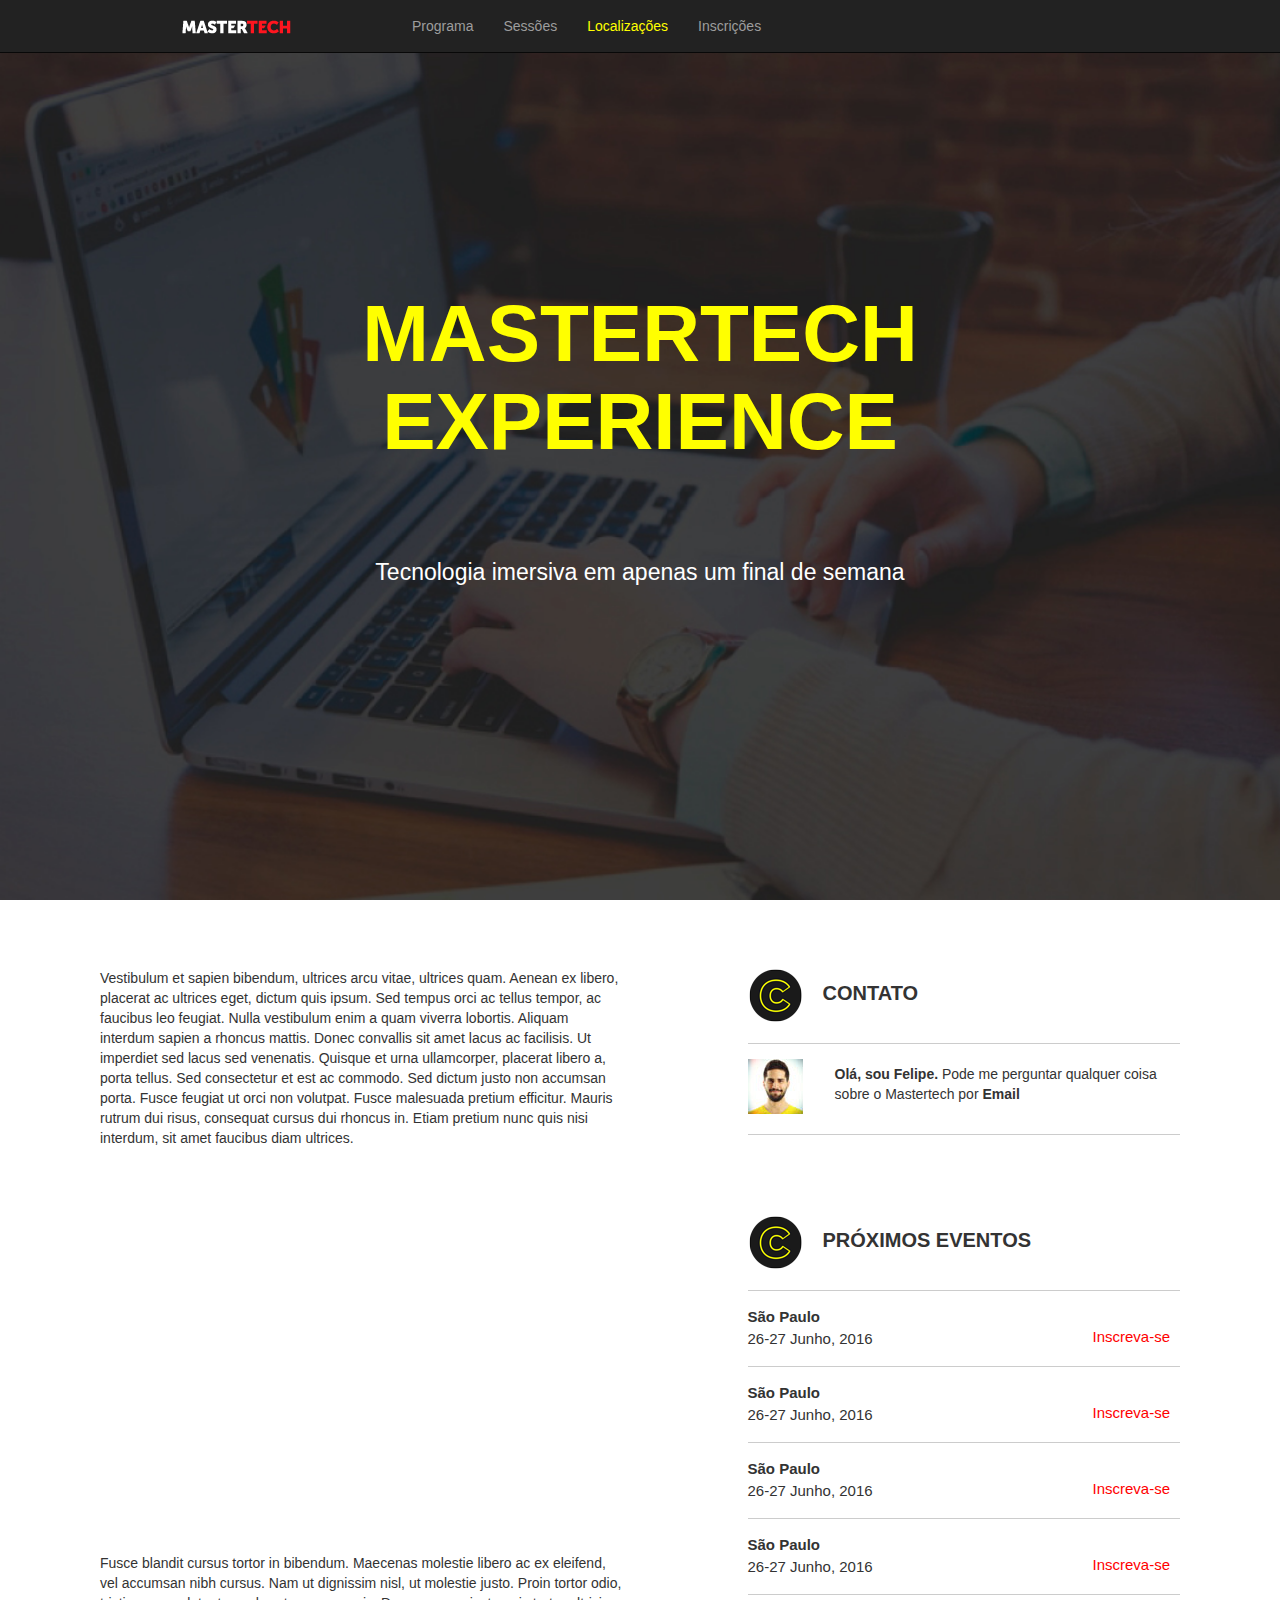
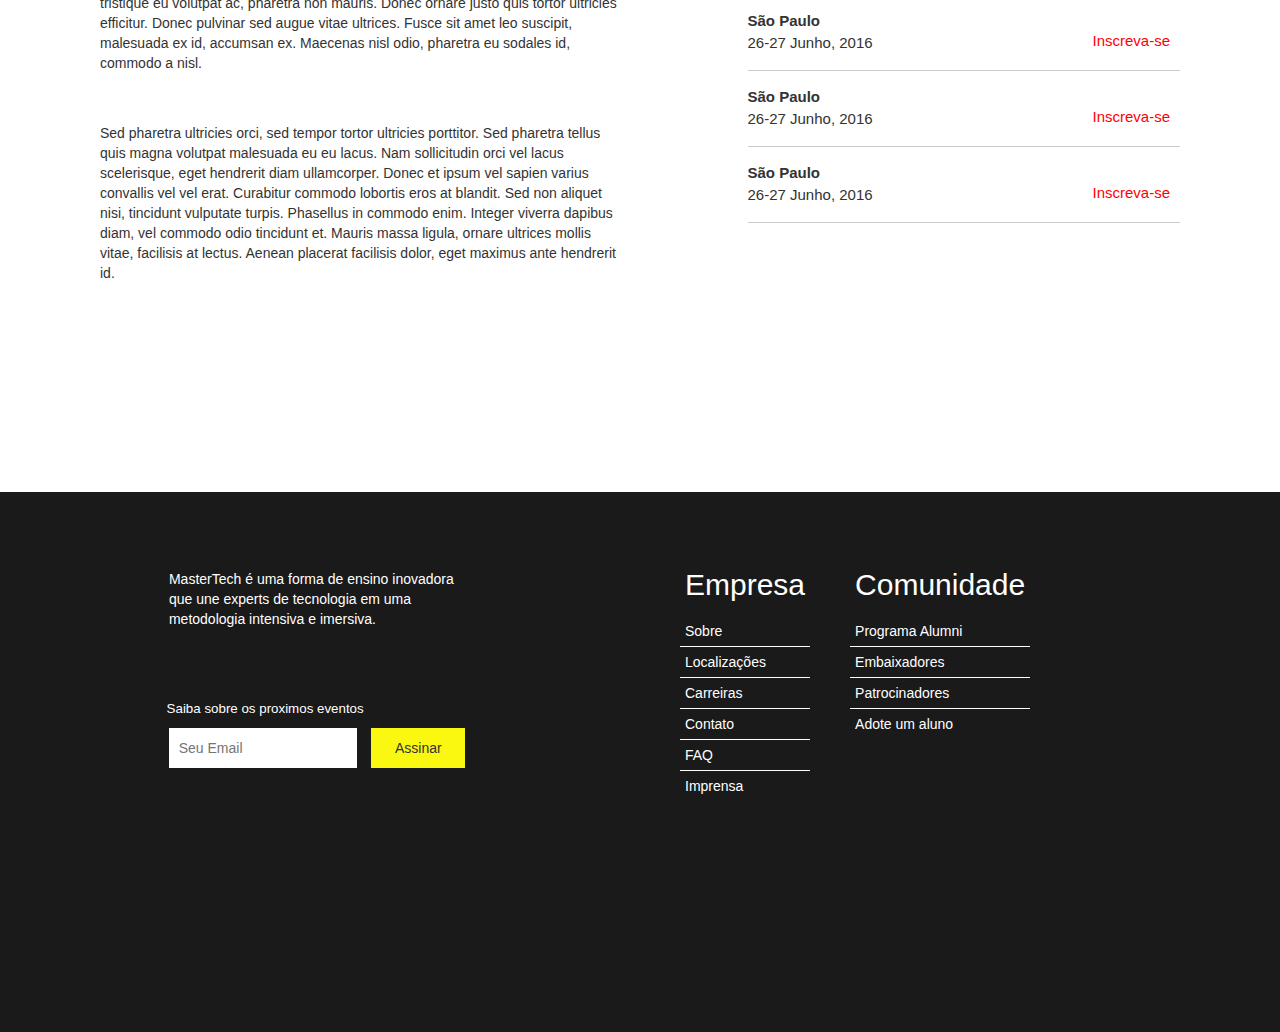
<file: mtXP.html>
<html>

    <head>
        
        <title> MasterTech | Experience</title>
        
        <meta charset="utf-8">
        
        <link rel="stylesheet" type="text/css" href="css/bootstrap.min.css">
        <link href='http://netdna.bootstrapcdn.com/font-awesome/4.0.3/css/font-awesome.css' rel='stylesheet'>
        

        <link rel="stylesheet" type="text/css" href="css/custom.css">
        <link rel="stylesheet" type="text/css" href="css/faq.css">
        <link rel="stylesheet" type="text/css" href="css/mtXP.css">

        <link href='img/icon.png' rel='icon' type='image/png' /> 

        <meta name="viewport" content="width=device-width, user-scalable=no">

        
    </head>

    <body>
    
            <nav id="mainNav" class="navbar navbar-default navbar-fixed-top navbar-inverse">
        <div class="container-fluid">
            <!-- Brand and toggle get grouped for better mobile display -->
            <div class="navbar-header">
                <button type="button" class="navbar-toggle collapsed" data-toggle="collapse" data-target="#bs-example-navbar-collapse-1">
                    <span class="sr-only">Toggle navigation</span>
                    <span class="icon-bar"></span>
                    <span class="icon-bar"></span>
                    <span class="icon-bar"></span>
                </button>
                <a class="navbar-brand page-scroll" href="index.html"><img src="img/logo.png"> </a>
                <!-- <a class="navbar-brand page-scroll" href="#page-top"><img src="/img/logo-mastertech."></a> -->
            </div>

            <!-- Collect the nav links, forms, and other content for toggling -->
            <div class="collapse navbar-collapse" id="bs-example-navbar-collapse-1">
                <ul class="nav navbar-nav navbar">
                    <li>
                        <a class="page-scroll" href="#about">Programa</a>
                    </li>
                    <li>
                        <a class="page-scroll" href="mtXP.html">Sessões</a>
                    </li>
                    <li>
                        <a class="page-scroll" href="localizacao.html"><span style="color: yellow">Localizações</span></a>
                    </li>
                    <li>
                        <a class="page-scroll" href="#localizacao">Inscrições</a>
                    </li>
                  
                   
                </ul>
            </div>
            <!-- /.navbar-collapse -->
        </div>
        <!-- /.container-fluid -->
    </nav>
        
        <!-- acaba nav -->
        
        <header >
        
                <h1><strong><span class="top-page">MASTERTECH</br>EXPERIENCE</span></strong></h1>
                <h2>Tecnologia imersiva em apenas um final de semana</h2>
        
        </header>
        
         <!-- acaba header -->
        
           <div class="container">
            <div class="contato col-md-12">

              <div class="text-contato col-sm-6">
                <p>Vestibulum et sapien bibendum, ultrices arcu vitae, ultrices quam. Aenean ex libero, placerat ac ultrices eget, dictum quis ipsum. Sed tempus orci ac tellus tempor, ac faucibus leo feugiat. Nulla vestibulum enim a quam viverra lobortis. Aliquam interdum sapien a rhoncus mattis. Donec convallis sit amet lacus ac facilisis. Ut imperdiet sed lacus sed venenatis. Quisque et urna ullamcorper, placerat libero a, porta tellus. Sed consectetur et est ac commodo. Sed dictum justo non accumsan porta. Fusce feugiat ut orci non volutpat. Fusce malesuada pretium efficitur. Mauris rutrum dui risus, consequat cursus dui rhoncus in. Etiam pretium nunc quis nisi interdum, sit amet faucibus diam ultrices.</p>

                <iframe width="560" height="315" src="https://www.youtube.com/embed/REBI4dEbD2k?rel=0&amp;showinfo=0" frameborder="0" allowfullscreen></iframe>

                <p>Fusce blandit cursus tortor in bibendum. Maecenas molestie libero ac ex eleifend, vel accumsan nibh cursus. Nam ut dignissim nisl, ut molestie justo. Proin tortor odio, tristique eu volutpat ac, pharetra non mauris. Donec ornare justo quis tortor ultricies efficitur. Donec pulvinar sed augue vitae ultrices. Fusce sit amet leo suscipit, malesuada ex id, accumsan ex. Maecenas nisl odio, pharetra eu sodales id, commodo a nisl. </p></br></br>

                <p>Sed pharetra ultricies orci, sed tempor tortor ultricies porttitor. Sed pharetra tellus quis magna volutpat malesuada eu eu lacus. Nam sollicitudin orci vel lacus scelerisque, eget hendrerit diam ullamcorper. Donec et ipsum vel sapien varius convallis vel vel erat. Curabitur commodo lobortis eros at blandit. Sed non aliquet nisi, tincidunt vulputate turpis. Phasellus in commodo enim. Integer viverra dapibus diam, vel commodo odio tincidunt et. Mauris massa ligula, ornare ultrices mollis vitae, facilisis at lectus. Aenean placerat facilisis dolor, eget maximus ante hendrerit id.</p>
              </div>
              <div class="detalhes-contato col-sm-offset-1 col-sm-5">
                <div class="tit-contato"><img src="img/iconcontact.png"><span><strong>CONTATO</strong></span></div>
                <div class="tit-contato felipe"><img src="img/felipe.jpg"><span class="ola col-sm-10"><strong>Olá, sou Felipe. </strong>Pode me perguntar qualquer coisa sobre o Mastertech por <strong>Email</strong></span></div>

                <div class="tit-contato prox"><img src="img/iconcontact.png"><span><strong>PRÓXIMOS EVENTOS</strong></span></div>
                <div class="tit-contato event">
                    <div class="event-left"><strong>São Paulo</strong></br>26-27 Junho, 2016</div>
                    <div class="event-right"><a href="#">Inscreva-se</a></div>
                </div>
                <div class="tit-contato event">
                    <div class="event-left"><strong>São Paulo</strong></br>26-27 Junho, 2016</div>
                    <div class="event-right"><a href="#">Inscreva-se</a></div>
                </div>
                <div class="tit-contato event">
                    <div class="event-left"><strong>São Paulo</strong></br>26-27 Junho, 2016</div>
                    <div class="event-right"><a href="#">Inscreva-se</a></div>
                </div>
                <div class="tit-contato event">
                    <div class="event-left"><strong>São Paulo</strong></br>26-27 Junho, 2016</div>
                    <div class="event-right"><a href="#">Inscreva-se</a></div>
                </div>
                <div class="tit-contato event">
                    <div class="event-left"><strong>São Paulo</strong></br>26-27 Junho, 2016</div>
                    <div class="event-right"><a href="#">Inscreva-se</a></div>
                </div>
                <div class="tit-contato event">
                    <div class="event-left"><strong>São Paulo</strong></br>26-27 Junho, 2016</div>
                    <div class="event-right"><a href="#">Inscreva-se</a></div>
                </div>
                <div class="tit-contato event">
                    <div class="event-left"><strong>São Paulo</strong></br>26-27 Junho, 2016</div>
                    <div class="event-right"><a href="#">Inscreva-se</a></div>
                </div>
              </div>

            </div>
          </div> 

        
        <footer>
    
        <div id="container">
        
        <div class="footer-left">
            
            <p>MasterTech é uma forma de ensino inovadora que une experts de tecnologia em uma metodologia intensiva e imersiva.</p>
            
            <form>
            
                <p> Saiba sobre os proximos eventos</p>
            <input type="email" name="email" placeholder="  Seu Email">
                
                <input type="submit" value="Assinar">
            
            </form>
            </div>
            <div class="footer-right">
            
                <div class="empresa">
                    
                    
                <ul class="menu">
                    <li class="none"><h2> Empresa</h2></li>
                   <a href=""><li class="none">Sobre</li></a>
                   <a href="localizacao.html"><li>Localizações</li></a>
                   <a href=""><li>Carreiras</li></a>
                   <a href=""><li>Contato</li></a>
                   <a href="faq.html"><li>FAQ</li></a>
                   <a href=""><li>Imprensa</li></a>
                    
                      </ul>
                    
                    </div>
                
                 <div class="empresa">
                    
                    
                <ul class="menu">
                    <li class="none"><h2> Comunidade</h2></li>
                   <a href=""><li class="none">Programa Alumni</li></a>
                   <a href=""><li>Embaixadores</li></a>
                   <a href=""><li>Patrocinadores</li></a>
                   <a href=""><li>Adote um aluno</li></a>
                 
                    
                      </ul>
                    
                    </div>
            </div>
        
        </div>
    
    </footer>
        
        <!-- -->
         <script src="https://ajax.googleapis.com/ajax/libs/jquery/1.11.3/jquery.min.js"></script>
    <script>window.jQuery || document.write('<script src="../../assets/js/vendor/jquery.min.js"><\/script>')</script>
    <script src="js/bootstrap.min.js"></script>
    </body>


</html>
</file>
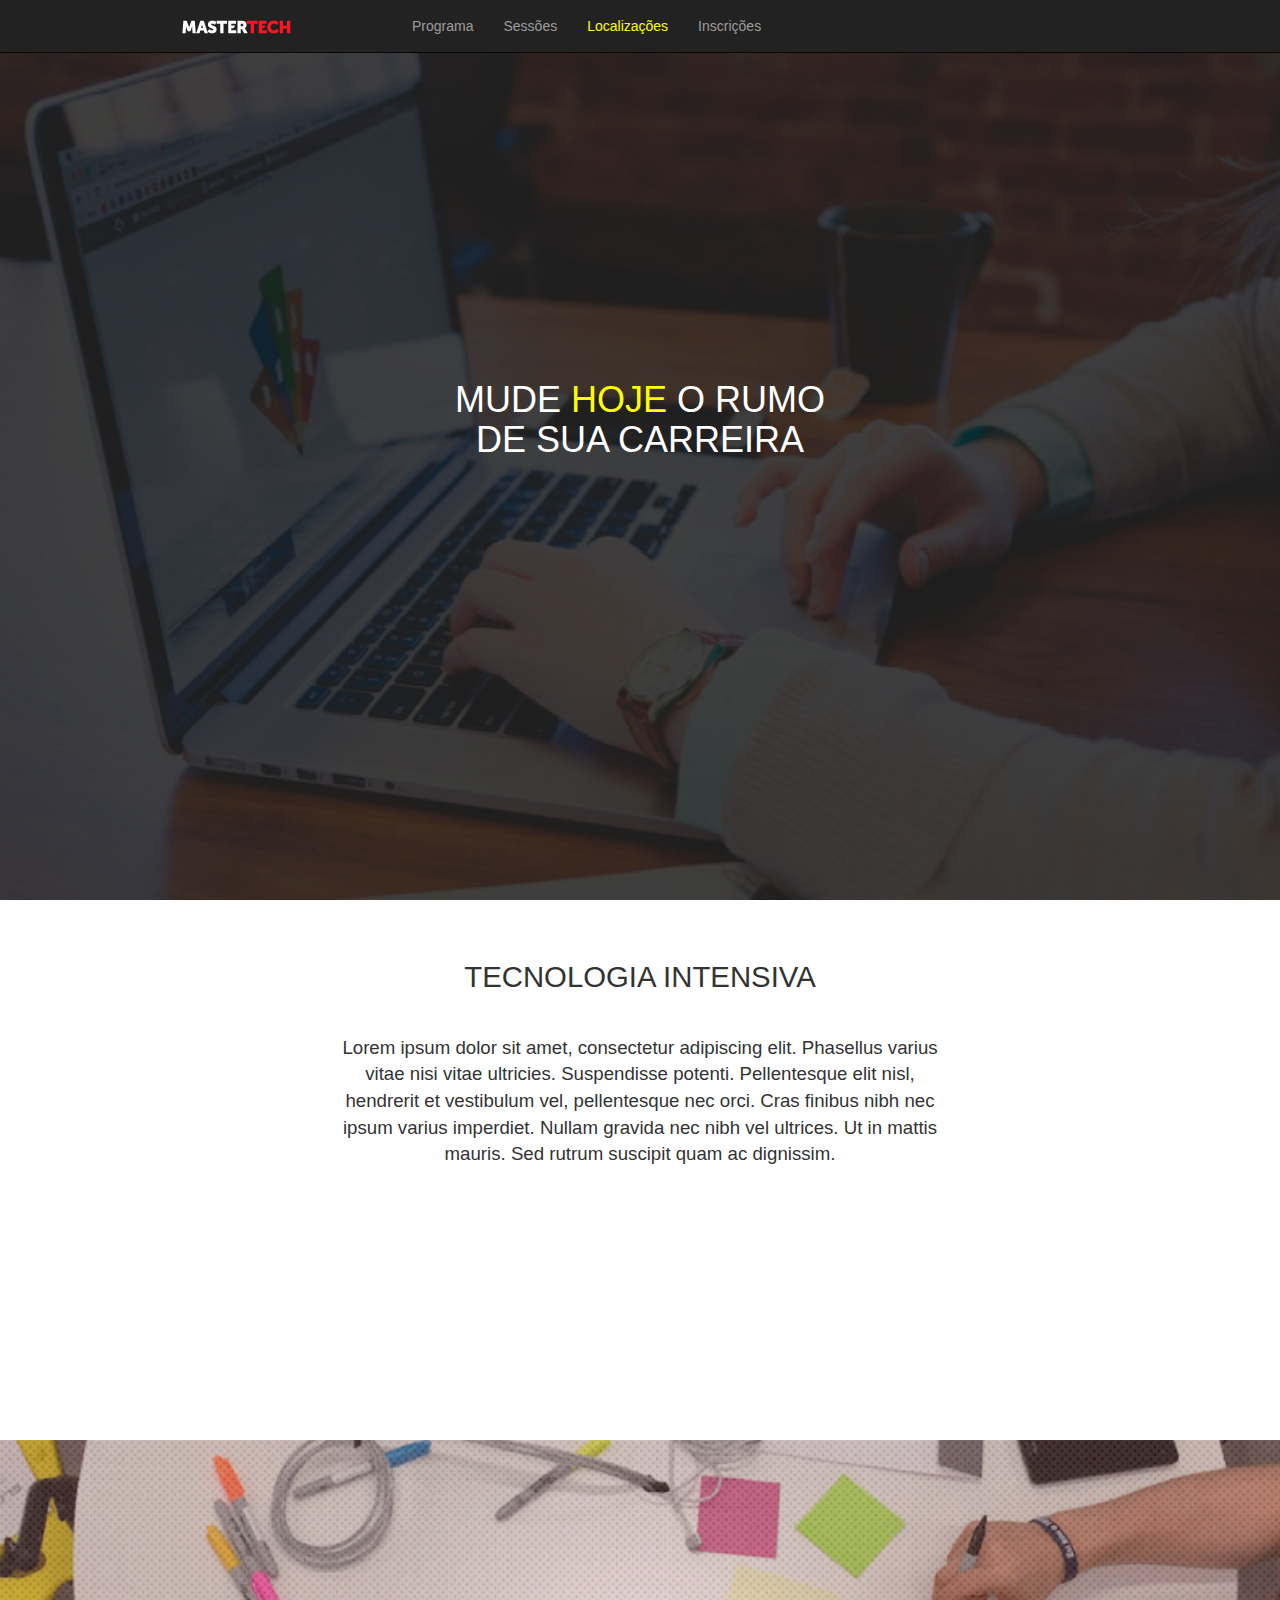
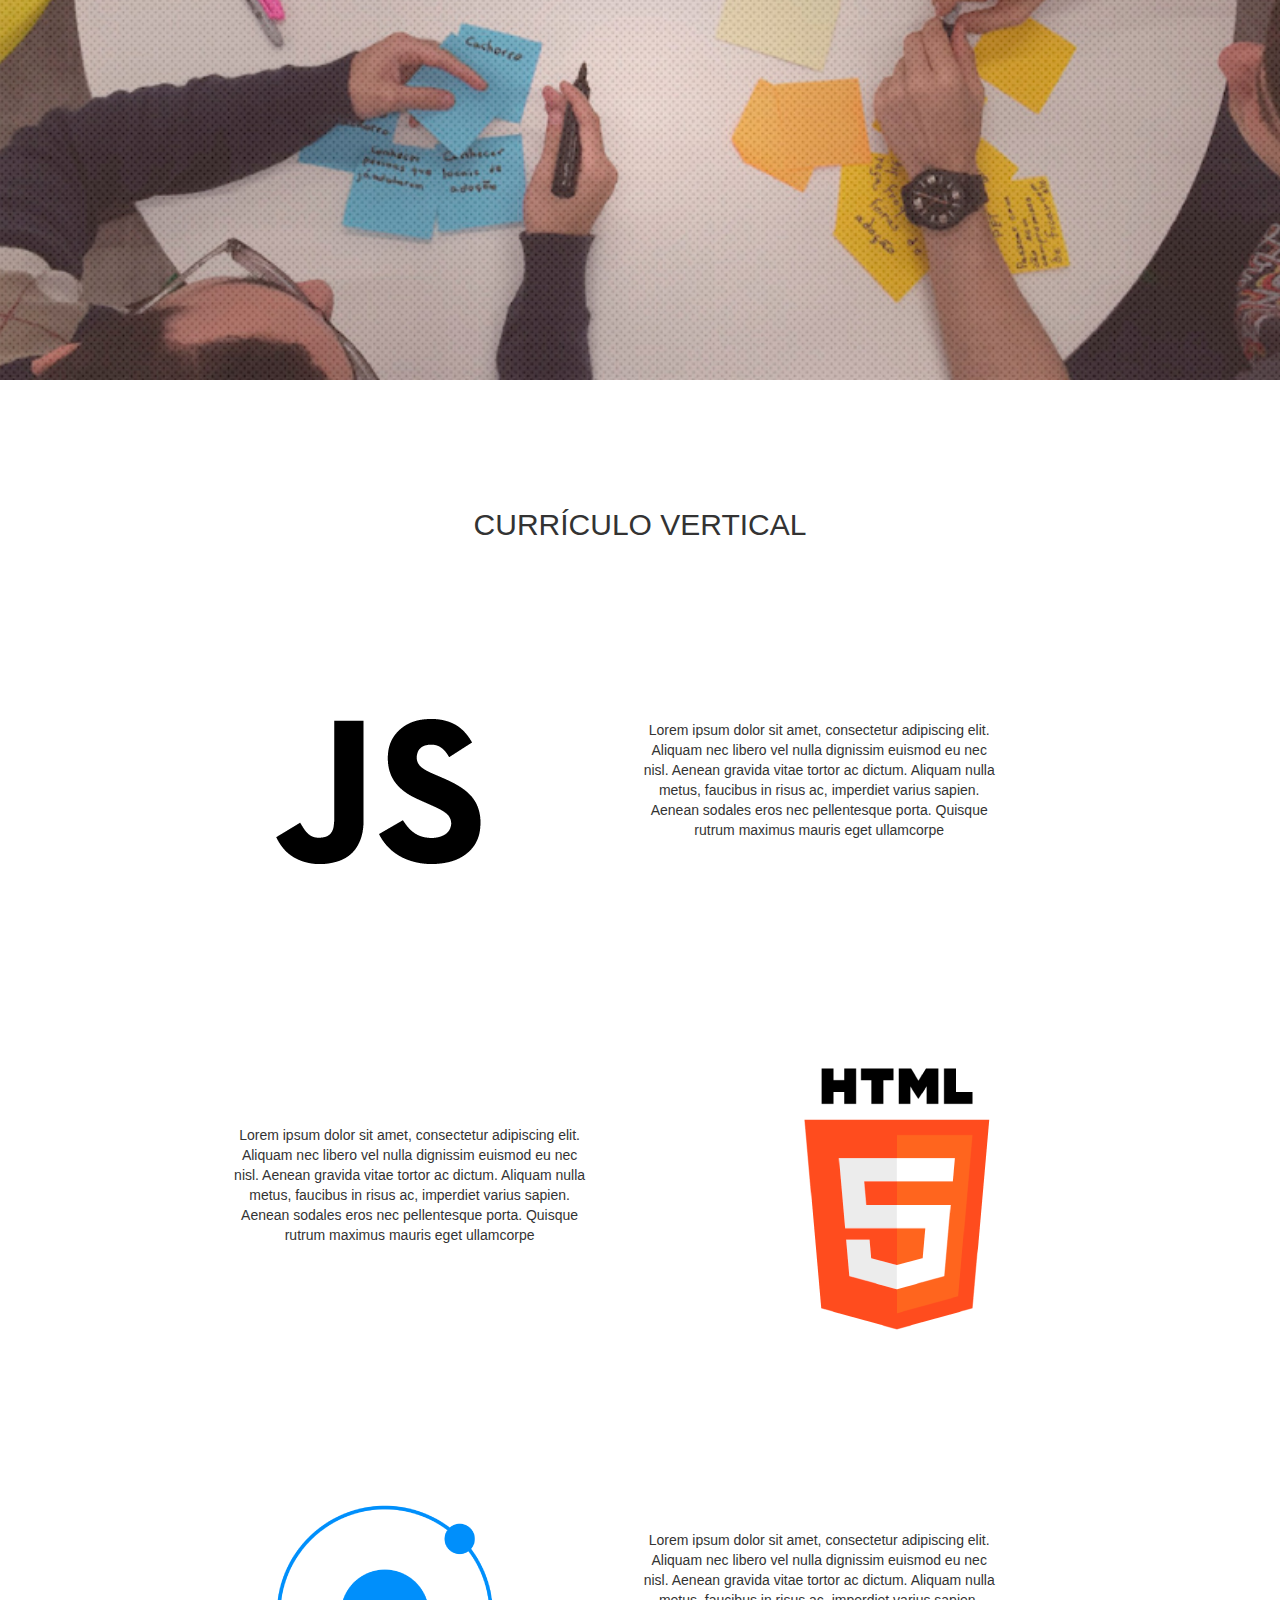
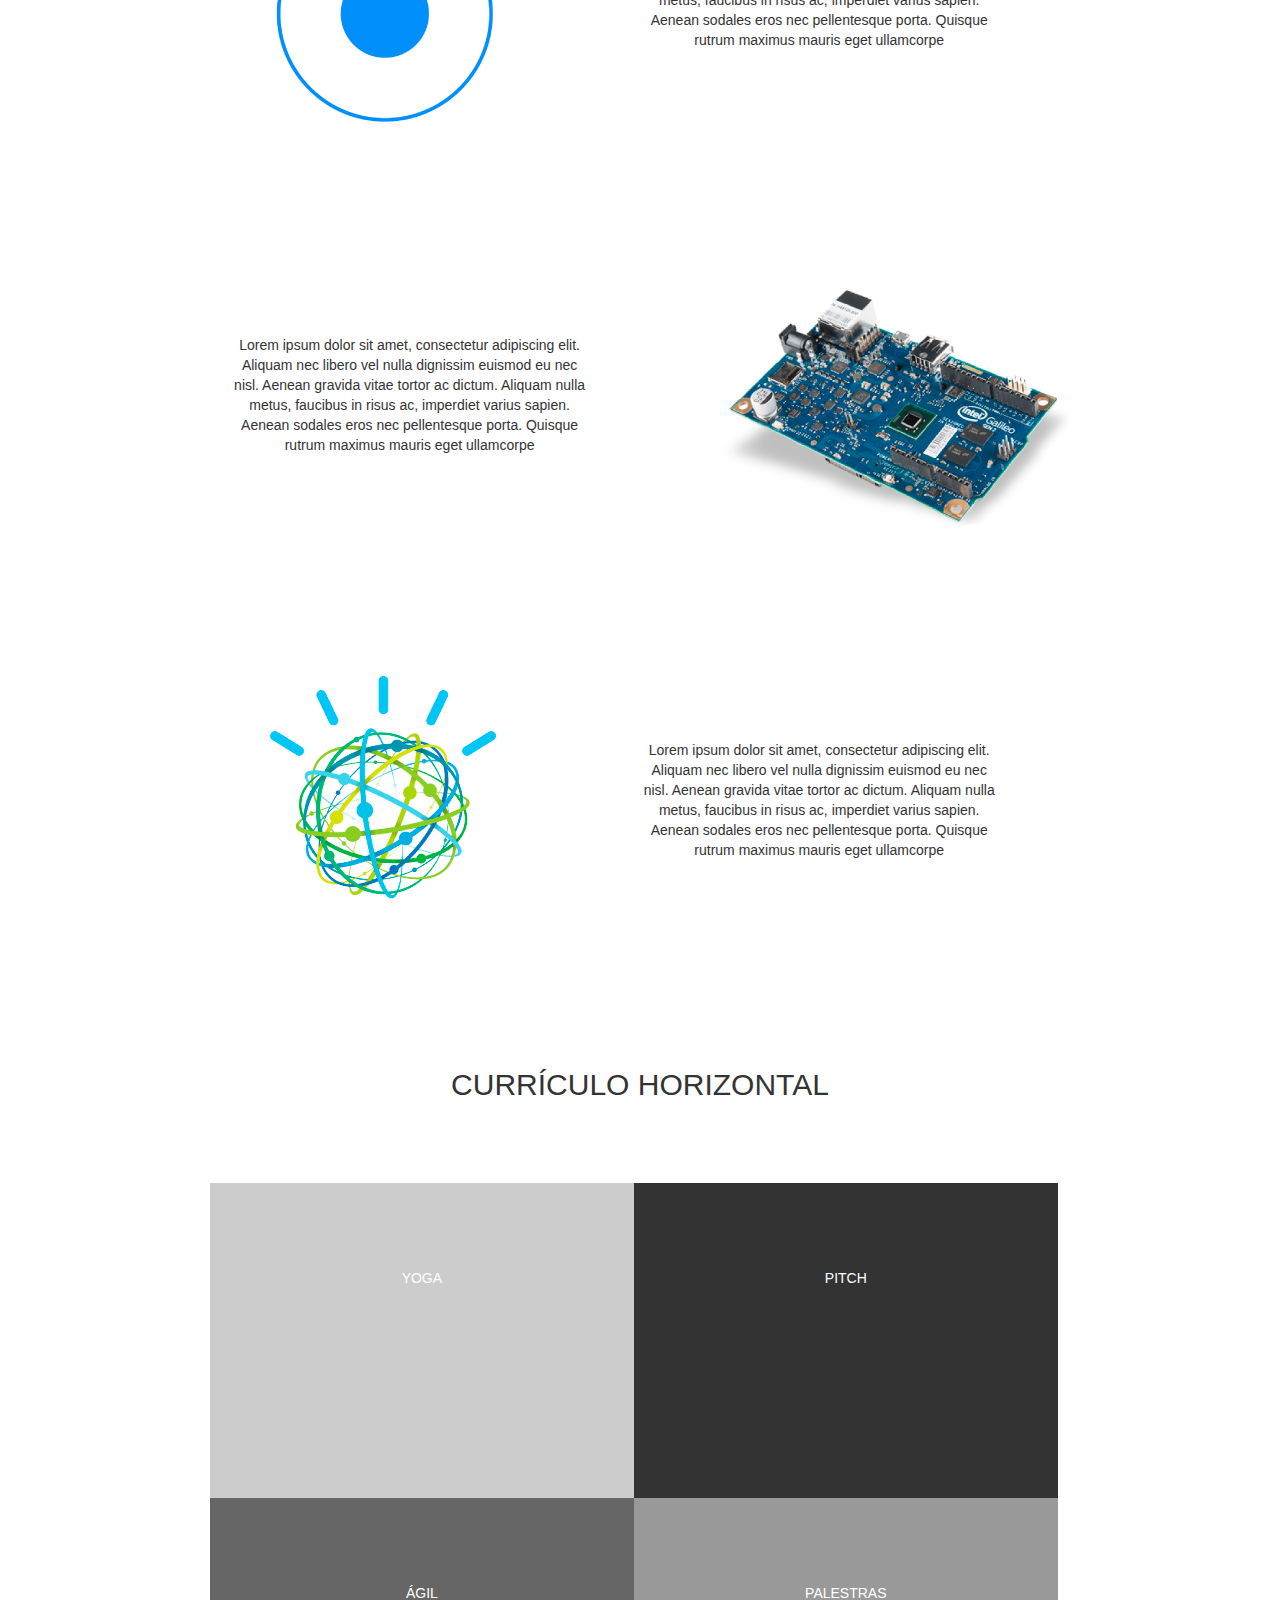
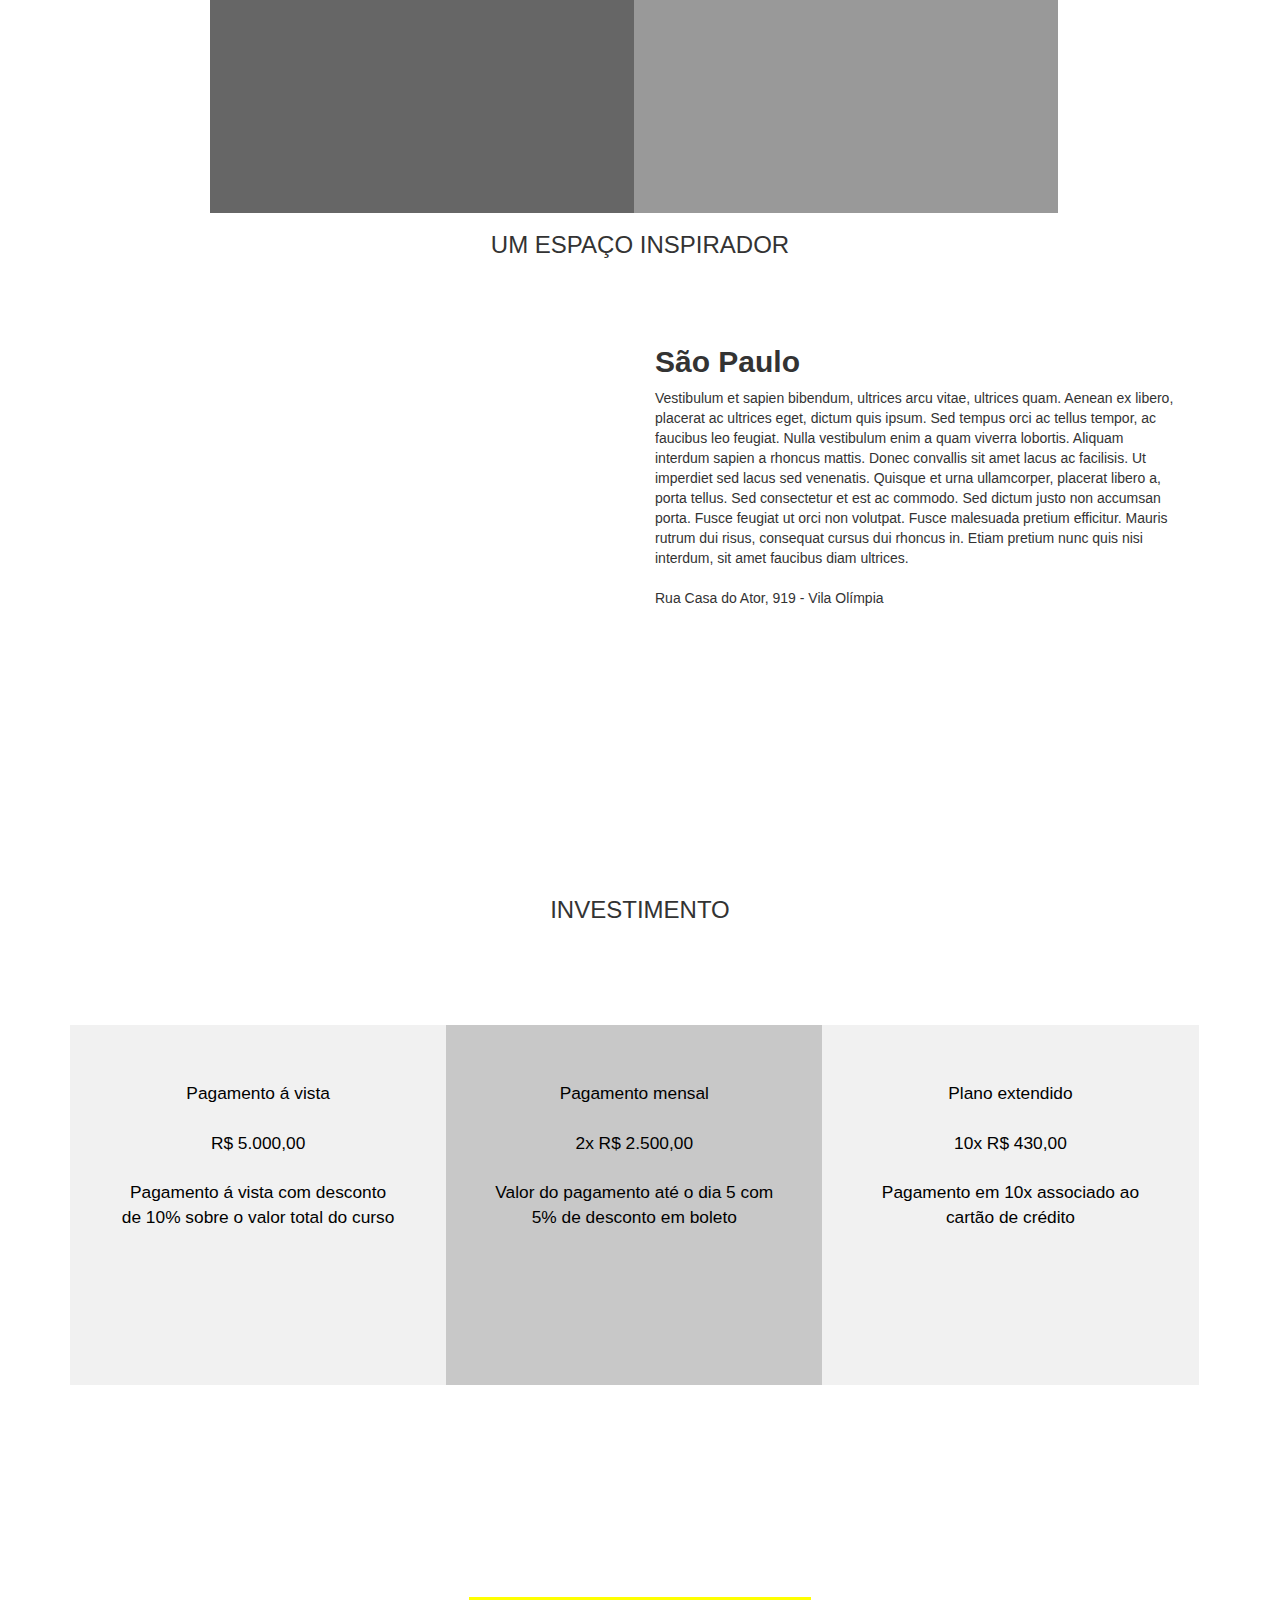
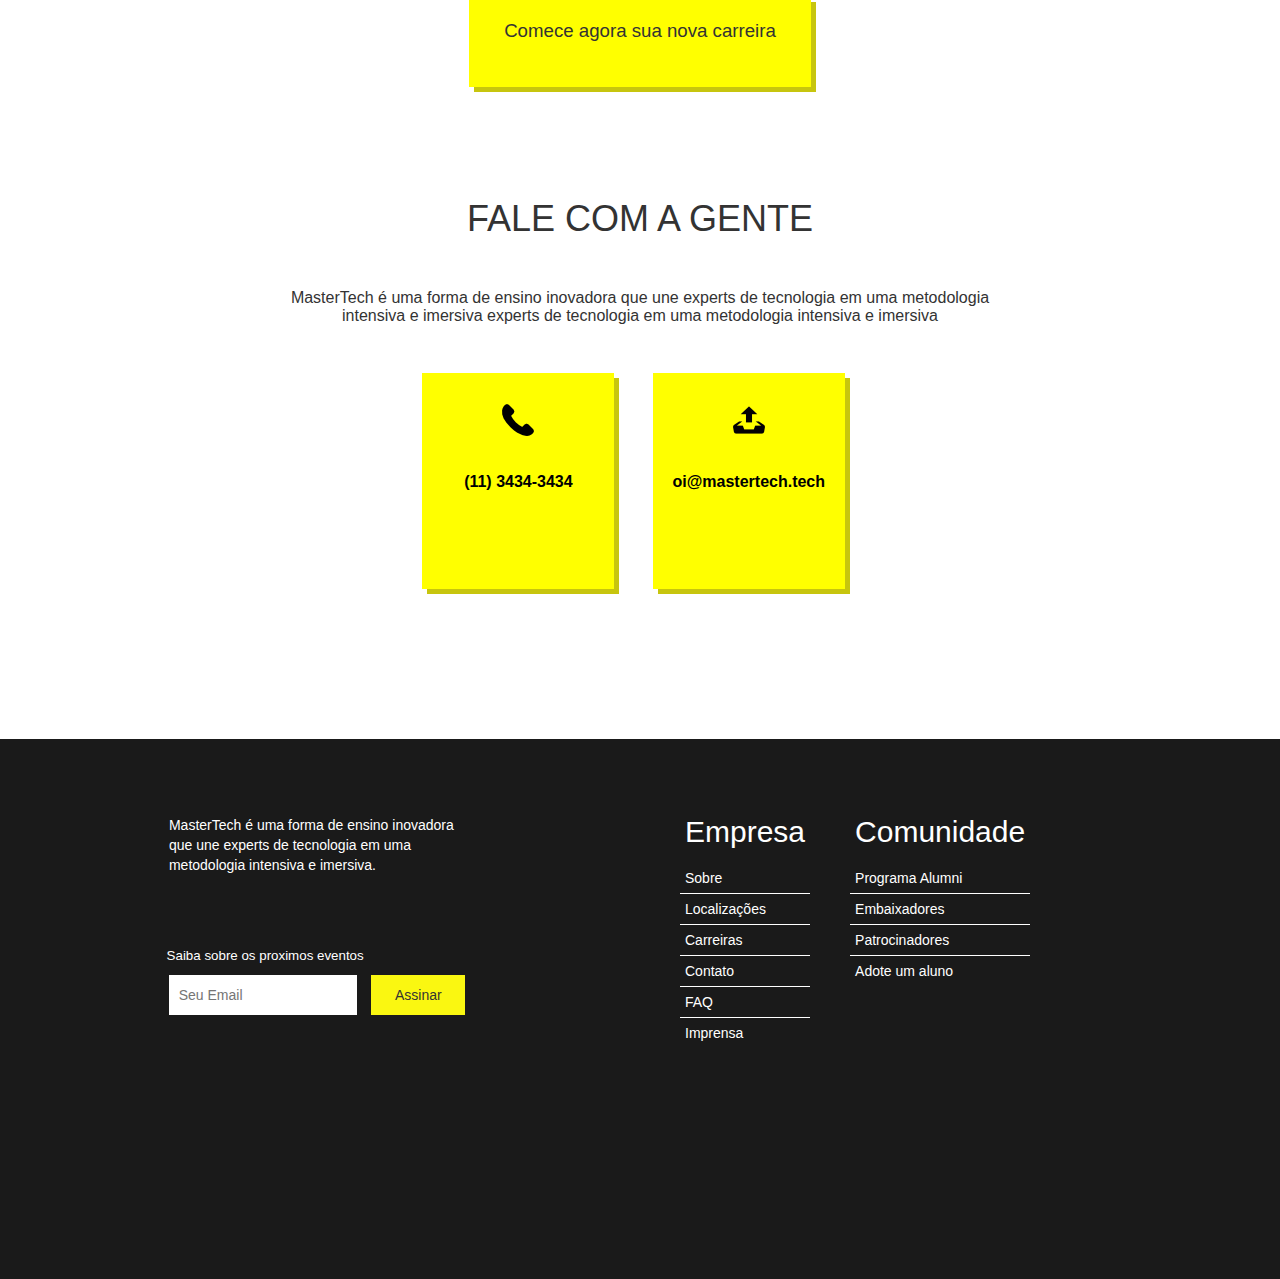
<file: programa.html>
<html>

    <head>
        
        <title> MasterTech</title>
        
        <meta charset="utf-8">
        
        <link rel="stylesheet" type="text/css" href="css/bootstrap.min.css">
        <link href='http://netdna.bootstrapcdn.com/font-awesome/4.0.3/css/font-awesome.css' rel='stylesheet'>
        <link href="css/animate.min.css">
        <link href="css/creative.css">
        <link rel="stylesheet" type="text/css" href="css/programa.css">
        
        <meta name="viewport" content="width=device-width, user-scalable=no">
        
        <link href='img/icon.png' rel='icon' type='image/png' /> 
        
    </head>

    <body>
    
       <nav id="mainNav" class="navbar navbar-default navbar-fixed-top navbar-inverse">
        <div class="container-fluid">
            <!-- Brand and toggle get grouped for better mobile display -->
            <div class="navbar-header">
                <button type="button" class="navbar-toggle collapsed" data-toggle="collapse" data-target="#bs-example-navbar-collapse-1">
                    <span class="sr-only">Toggle navigation</span>
                    <span class="icon-bar"></span>
                    <span class="icon-bar"></span>
                    <span class="icon-bar"></span>
                </button>
                <a class="navbar-brand page-scroll"><img src="img/logo.png"> </a>
                <!-- <a class="navbar-brand page-scroll" href="#page-top"><img src="/img/logo-mastertech."></a> -->
            </div>

            <!-- Collect the nav links, forms, and other content for toggling -->
            <div class="collapse navbar-collapse" id="bs-example-navbar-collapse-1">
                <ul class="nav navbar-nav navbar">
                    <li>
                        <a class="page-scroll" href="#about">Programa</a>
                    </li>
                    <li>
                        <a class="page-scroll" href="#programa">Sessões</a>
                    </li>
                    <li>
                        <a class="page-scroll" href="localizacao.html"><span style="color: yellow">Localizações</span></a>
                    </li>
                    <li>
                        <a class="page-scroll" href="#localizacao">Inscrições</a>
                    </li>
                  
                   
                </ul>
            </div>
            <!-- /.navbar-collapse -->
        </div>
        <!-- /.container-fluid -->
    </nav>


        <!-- acaba nav -->
        
        <header >
        
                <h1> MUDE <span style="color: yellow">HOJE</span> O RUMO DE SUA CARREIRA</h1>
        
        </header>
        
         <!-- acaba header -->
        
            
            <div class="metodologia">
                
                <div id="container">
                    
                <h2> TECNOLOGIA INTENSIVA</h2>

                <p>Lorem ipsum dolor sit amet, consectetur adipiscing elit. Phasellus varius vitae nisi vitae ultricies. Suspendisse potenti. Pellentesque elit nisl, hendrerit et vestibulum vel, pellentesque nec orci. Cras finibus nibh nec ipsum varius imperdiet. Nullam gravida nec nibh vel ultrices. Ut in mattis mauris. Sed rutrum suscipit quam ac dignissim.</p>
                    
                </div>

            </div>

            <div class="banner"></div>

           <div class="curriculo-vertical">
               
               <div id="container">
                   
                   <h2> CURRÍCULO VERTICAL</h2>
                   
                   <div class="tool">
                       
                       <div class="img"> <img src="img/js.png"> </div>
                   
                   <div class="text"> <p>Lorem ipsum dolor sit amet, consectetur adipiscing elit. Aliquam nec libero vel nulla dignissim euismod eu nec nisl. Aenean gravida vitae tortor ac dictum. Aliquam nulla metus, faucibus in risus ac, imperdiet varius sapien. Aenean sodales eros nec pellentesque porta. Quisque rutrum maximus mauris eget ullamcorpe</p> </div>
                   
                       </div> 
                  
                    <div class="tool-inverse">
                  
                   
                    <div class="img"> <img src="img/html.png"> </div>
                              
                    <div class="text"> <p>Lorem ipsum dolor sit amet, consectetur adipiscing elit. Aliquam nec libero vel nulla dignissim euismod eu nec nisl. Aenean gravida vitae tortor ac dictum. Aliquam nulla metus, faucibus in risus ac, imperdiet varius sapien. Aenean sodales eros nec pellentesque porta. Quisque rutrum maximus mauris eget ullamcorpe</p></div>
                   
                   </div>
                   
                   
                   
                     <div class="tool">
                         
                    <div class="img"> <img src="img/ionic.png"> </div>
                   
                   <div class="text"> <p>Lorem ipsum dolor sit amet, consectetur adipiscing elit. Aliquam nec libero vel nulla dignissim euismod eu nec nisl. Aenean gravida vitae tortor ac dictum. Aliquam nulla metus, faucibus in risus ac, imperdiet varius sapien. Aenean sodales eros nec pellentesque porta. Quisque rutrum maximus mauris eget ullamcorpe</p></div>
                         
                   </div>
                   
                    <div class="tool-inverse">
                   
                    
                    <div class="img"> <img src="img/galileo.png"> </div>
                        
                        <div class="text"> <p>Lorem ipsum dolor sit amet, consectetur adipiscing elit. Aliquam nec libero vel nulla dignissim euismod eu nec nisl. Aenean gravida vitae tortor ac dictum. Aliquam nulla metus, faucibus in risus ac, imperdiet varius sapien. Aenean sodales eros nec pellentesque porta. Quisque rutrum maximus mauris eget ullamcorpe</p></div>
                        
                   </div>
                   
                   
                   <div class="tool">
                       
                   <div class="img"> <img src="img/ibm.png"> </div>
                   
                   <div class="text"> <p>Lorem ipsum dolor sit amet, consectetur adipiscing elit. Aliquam nec libero vel nulla dignissim euismod eu nec nisl. Aenean gravida vitae tortor ac dictum. Aliquam nulla metus, faucibus in risus ac, imperdiet varius sapien. Aenean sodales eros nec pellentesque porta. Quisque rutrum maximus mauris eget ullamcorpe</p></div>
                       
                   </div>
                   
               </div>
        
        </div>
           <div class="horizontais">
        
             <div id="container">
                 
                 <h2> CURRÍCULO HORIZONTAL</h2>
                 <div class="center">
                 <div class="grade-2 yoga"><p> YOGA</p></div>
                 <div class="grade-2 pitch"><p> PITCH </p></div>
                 <div class="grade-2 agil"><p> ÁGIL</p></div>
                 <div class="grade-2 palestras"><p> PALESTRAS</p></div>
                </div>
                 
               </div>
        
            </div> 
     
          <div class="map">
    
    <div class="container">
        <h3> UM ESPAÇO INSPIRADOR</h3>
      <div class="infos">
        <div class="info col-md-12">
         
          <div class="mini-map col-sm-offset-1 col-sm-5">
            <iframe src="https://www.google.com/maps/embed?pb=!1m18!1m12!1m3!1d3656.1636329800644!2d-46.68203328545058!3d-23.598463768847594!2m3!1f0!2f0!3f0!3m2!1i1024!2i768!4f13.1!3m3!1m2!1s0x0000000000000000%3A0x862a31742765a371!2sCUBO!5e0!3m2!1spt-BR!2sbr!4v1453582507997" width="85%" height="55%" frameborder="0" style="border:0" allowfullscreen></iframe>
              
          </div>
             <div class="info-text col-sm-6">
            <h2><strong>São Paulo</strong></h2>
            <p>Vestibulum et sapien bibendum, ultrices arcu vitae, ultrices quam. Aenean ex libero, placerat ac ultrices eget, dictum quis ipsum. Sed tempus orci ac tellus tempor, ac faucibus leo feugiat. Nulla vestibulum enim a quam viverra lobortis. Aliquam interdum sapien a rhoncus mattis. Donec convallis sit amet lacus ac facilisis. Ut imperdiet sed lacus sed venenatis. Quisque et urna ullamcorper, placerat libero a, porta tellus. Sed consectetur et est ac commodo. Sed dictum justo non accumsan porta. Fusce feugiat ut orci non volutpat. Fusce malesuada pretium efficitur. Mauris rutrum dui risus, consequat cursus dui rhoncus in. Etiam pretium nunc quis nisi interdum, sit amet faucibus diam ultrices.
            <br/><br/>
            <span class="endereco">Rua Casa do Ator, 919 - Vila Olímpia</span>
          </p>
          </div>
        </div>

       
        </div>
      </div>
    </div>
        
        <div class="price">
        
            <div class="container">
            
                <h3> INVESTIMENTO</h3>
                
                <div class="pay"><p> Pagamento á vista <br/><br/> R$ 5.000,00 <br/><br/> Pagamento á vista com desconto <br/> de 10% sobre o valor total do curso</p></div>
                <div class="pay pay-g"><p> Pagamento mensal <br/><br/> 2x R$ 2.500,00 <br/><br/> Valor do pagamento até o dia 5 com <br/> 5% de desconto em boleto</p></div>
                <div class="pay"><p> Plano extendido <br/><br/> 10x R$ 430,00 <br/><br/> Pagamento em 10x associado ao <br/>cartão de crédito</p></div>
            
            </div>
        
        
        </div>
        
         <div class="container"> <a href=""> <div class="inscricao"><p> Comece agora sua nova carreira</p></div></a> </div>

            <div class="boxes">
                  
                <div id="container">
                    
                <h1> FALE COM A GENTE</h1>
                
                <h3>MasterTech é uma forma de ensino inovadora que une experts de tecnologia em uma metodologia intensiva e imersiva experts de tecnologia em uma metodologia intensiva e imersiva</h3>
                
                
                        <div class="container-box">
                            <a href=""><div class="box"><img src="img/png/telephone46.png"> <p><strong>(11) 3434-3434</strong></p></div></a>

                            <a href=""><div class="box"><img src="img/png/mail89.png"><p><strong>oi@mastertech.tech</strong></p></div></a>
                            
                        </div>
                    
                    </div>
            </div>
        
        <footer>
        
            <div id="container">
            
            <div class="footer-left">
                
                <p>MasterTech é uma forma de ensino inovadora que une experts de tecnologia em uma metodologia intensiva e imersiva.</p>
                
                <form>
                
                    <p> Saiba sobre os proximos eventos</p>
                <input type="email" name="email" placeholder="  Seu Email">
                    
                    <input type="submit" value="Assinar">
                
                </form>
                </div>
                <div class="footer-right">
                
                    <div class="empresa">
                        
                        
                    <ul class="menu">
                        <li class="none"><h2> Empresa</h2></li>
                       <a href=""><li class="none">Sobre</li></a>
                       <a href="localizacao.html"><li>Localizações</li></a>
                       <a href=""><li>Carreiras</li></a>
                       <a href=""><li>Contato</li></a>
                       <a href="faq.html"><li>FAQ</li></a>
                       <a href=""><li>Imprensa</li></a>
                        
                          </ul>
                        
                        </div>
                    
                     <div class="empresa">
                        
                        
                    <ul class="menu">
                        <li class="none"><h2> Comunidade</h2></li>
                       <a href=""><li class="none">Programa Alumni</li></a>
                       <a href=""><li>Embaixadores</li></a>
                       <a href=""><li>Patrocinadores</li></a>
                       <a href=""><li>Adote um aluno</li></a>
                     
                        
                          </ul>
                        
                        </div>
                        
                  
                    
                    
                
                
                
                </div>
            
            </div>
        
        </footer>
        
        <!-- -->
         <script src="https://ajax.googleapis.com/ajax/libs/jquery/1.11.3/jquery.min.js"></script>
    <script>window.jQuery || document.write('<script src="../../assets/js/vendor/jquery.min.js"><\/script>')</script>
    <script src="js/bootstrap.min.js"></script>
    </body>


</html>
</file>
<file: css/style.css>
*{
    list-style: none;
    text-decoration: none;
}

a {
    text-decoration: none;
    color: inherit;
}

a:hover {
    text-decoration: none;
    color: inherit;
}

@media (min-width: 800px) {
    
    .navbar-header img{
        margin-left: 140%;
        margin-top: -10%;
    
    }
         .navbar-nav{
            margin-left: 20%;
        }
/* acaba */



header {
    background-image: url(../img/banner.jpg);
    background-size: cover;
    background-position: center;
    height: 65%;
    width: 100%;
}

header h1{
    position: absolute;
    top: 30%;
    left: 35%;
    color: white;
    width: 30%;
    text-align: center;
}



/* acaba */

    .type {
        height: 35%;
        width: 100%;
    }


    .oito-semanas {
        height: 100%;
        width: 33%;
        background: #f2f2f2;
        float: left;
    }
    
    .experience {
        height: 100%;
        width: 33%;
        background: #f9f9f9;
        float: left;
    }
    
    
    .random {
        height: 100%;
        width: 33%;
        background: #f2f2f2;
        float: left;
    }
/* acaba */


    
}
</file>
<file: css/blog.css>
*{
    list-style: none;
    text-decoration: none;
}

a {
    text-decoration: none;
    color: inherit;
}

a:hover {
    text-decoration: none;
    color: inherit;
}

@media (min-width: 800px) {
    
    .navbar-header img{
        margin-left: 140%;
        margin-top: -10%;
    
    }
         .navbar-nav{
            margin-left: 20%;
        }
/* acaba */



header {
    background: #1a1a1a;
    height: 55%;
    width: 100%;
}

header h1{
   padding-top: 10%;
    text-align: center;
    font-size: 40pt;
}

header h2{
    padding-top: 1%;
    color: white;
    text-align: center;
    font-size: 15pt;
}



/* acaba */

#container {
    width: 80%;
    height: auto;
    margin: 0 auto;
    background: 
}
 
    .posts{
        height: auto;
        margin-top: 5%;
    }
    
    .posts .post{
        margin-bottom: 3%;
    }
    
    
    .posts .post h2{
        float: left;
        font-size: 14pt;
    }
    
    .posts .post h3{
        float: right;
        font-size: 12pt;
    }
    
    .posts .post .img-post{
        background: #999;
        height: 30%;
        clear: both;
        width: 100%;
    }
}







@media (max-width: 800px) {
    
    .navbar-header img{
        margin-left: 140%;
        margin-top: -10%;
    
    }
         .navbar-nav{
            margin-left: 20%;
        }
/* acaba */



header {
    background: #1a1a1a;
    height: 55%;
    width: 100%;
}

header h1{
   padding-top: 30%;
    text-align: center;
    font-size: 40pt;
}

header h2{
    padding-top: 1%;
    color: white;
    text-align: center;
    font-size: 15pt;
}



/* acaba */

#container {
    width: 80%;
    height: auto;
    margin: 0 auto;
    background: 
}
 
    .posts{
        height: auto;
        margin-top: 5%;
    }
    
    .posts .post{
        margin-bottom: 3%;
    }
    
    
    .posts .post h2{
        font-size: 14pt;
    }
    
    .posts .post h3{
        font-size: 12pt;
    }
    
    .posts .post .img-post{
        background: #999;
        height: 30%;
        clear: both;
        width: 100%;
    }
}
</file>
<file: css/custom.css>
*{
    list-style: none;
    text-decoration: none;
}

a {
    text-decoration: none;
    color: inherit;
}

a:hover {
    text-decoration: none;
    color: inherit;
}

@media (min-width: 800px) {
    
    .navbar-header img{
        margin-left: 140%;
        margin-top: -10%;
    
    }
         .navbar-nav{
            margin-left: 20%;
        }
/* acaba */



header {
    background-image: url(../img/banner.jpg);
    background-size: cover;
    background-position: center;
    height: 100%;
    width: 100%;
}

header h1{
    position: absolute;
    top: 40%;
    left: 35%;
    color: white;
    width: 30%;
    text-align: center;
}



/* acaba */

#container {
    width: 80%;
    height: auto;
    margin: 0 auto;
    background: 
}



/* acaba */


.metodologia {
    width: 100%;
    height: 60%;
    background: white;
}

.metodologia h2 {
    text-align: center;
    padding-top: 6%;
    font-size: 22pt;
    margin: auto auto;
}

.metodologia p {
    text-align: center;
    padding-top: 4%;
    width: 60%;
    margin: 0 auto;
    font-size: 14pt;
}

/* acaba */

.banner {
    width: 100%;
    height: 60%;
    background-image: url(../img/people.jpg);
    background-size: cover;
    background-position: center;
}

/* acaba */


.mt-original {
    width: 100%;
    height: 60%;
    background: #f2f2f2;
}

.text {
    width: 40%;
    height: auto;
    float: left;
}

.text h3{
    padding-top: 20%;
    padding-left: 10%;
    width: 30%;
    font-size: 25pt;
}

.text p{
    width: 65%;
    padding-top: 2%;
    padding-left: 10%;
}

.boxes {
    width: 60%;
    height: 100%;;
    float: right;
}

.boxes .container-box {
    margin-top: 5%;
}

.boxes .box {
    background: yellow;
    width: 25%;
    height: 25%;
    float: left;
    margin-left: 5%;
    margin-top: 5%;
    box-shadow: 5px 5px 0px #c7c50e;
}

.boxes .box p{
    padding-top: 20%;
    text-align: center;
    font-size: 13pt;
}


/* acaba */


.turmas {
    width: 100%;
    height: 60%;
    background: white;
}

.turmas h2{
    padding-top: 5%;
    width: 100%;
    margin: 0 auto;
    margin-bottom: 6%;
    padding-left: 4%;
}
 
.list li{
    border-bottom: 1px solid #ccc;
    height: 40px;
    padding-top: 10px;
    width: 95%;
    padding-left: 10px;
    
}

.list li:hover{
    background: #ccc;
    color: red;
    
}

 .lista span{
   float: right;
    padding-right: 10px;
}

.sessions {
    width: 100%;
    height: 60%;
    background: #f2f2f2;
}

.sessions h2 {
   padding-top: 10%;
    padding-left: 4%;
    width: 30%;
    font-size: 25pt;
    font-weight: bold;
}

.sessions p{
    width: 30%;
    padding-top: 2%;
    padding-left: 4%;
    font-size: 13pt;
}

.lugares {
    width: 100%;
    height: 60%;
    background: white;
}

.lugares select{
   border: none;
    border-bottom: 1px solid black;
    font-size: 22pt;
    margin-top: 5%;
    margin-left: 4%;
    margin-bottom: 5%;
}

footer {
    height: 60%;
    width: 100%;
    background: #1a1a1a;
}

.footer-left{
    height: 100%;
    width: 50%;
    float: left;
}

.footer-left p{
    margin-left: 8%;
    width: 60%;
    color: white;
    margin-top: 15%;
}

.footer-left form{
    margin-left: 8%;
}

.footer-left form p{
    margin-left: -0.5%;
    font-size: 10pt;
}


form input {
    height: 40px;
    width: 40%;
    margin-right: 10px;
    border: none;
    outline: none;
}

form input[type="submit"] {
    background: #faf711;
    width: 20%;
}
    
.footer-right{
    height: 100%;
    width: 50%;
    float: right;
}

.empresa {
    margin-top: 10%;
    float: left;
}

.menu li{
    width: 100%;
    color: white;
    border-top: 1px solid white;
    padding: 5px;
}

.menu li.none{
    border: none;
}
    
}

















@media (max-width: 800px) {
    
    .navbar-header img{
        margin-left: 10%;
        margin-top: -10%;
    }
/* acaba */



header {
    background-image: url(../img/banner.jpg);
    background-size: cover;
    background-position: center;
    height: 100%;
    width: 100%;
}

header h1{
    position: absolute;
    top: 30%;
    left: 5%;
    color: white;
    width: 80%;
    text-align: center;
}



/* acaba */

#container {
    width: 90%;
    height: auto;
    margin: 0 auto;
    background: 
}



/* acaba */


.metodologia {
    width: 100%;
    height: 100%;
    background: white;
}

.metodologia h2 {
    text-align: center;
    padding-top: 6%;
    font-size: 22pt;
    margin: auto auto;
}

.metodologia p {
    text-align: center;
    padding-top: 4%;
    width: 90%;
    margin: 0 auto;
    font-size: 14pt;
}

/* acaba */

.banner {
    width: 100%;
    height: 40%;
    background-image: url(../img/people.jpg);
    background-size: cover;
    background-position: center;
}

/* acaba */


.mt-original {
    width: 100%;
    height: 120%;
    background: #f2f2f2;
}

.text {
    width: 100%;
    height: auto;
    float: left;
    text-align: center;
}

.text h3{
    padding-top: 10%;
    width: 100%;
    font-size: 25pt;
}

.text p{
    width: 100%;
    padding-top: 2%;
}

.boxes {
    width: 100%;
    height: 100%;;
}

.boxes .container-box {
    margin-top: %;
}

.boxes .box {
    background: yellow;
    width: 40%;
    height: 15%;
    float: left;
    margin-left: 5%;
    margin-top: 5%;
    box-shadow: 5px 5px 0px #c7c50e;
}

.boxes .box p{
    padding-top: 20%;
    text-align: center;
    font-size: 13pt;
}


/* acaba */


.turmas {
    width: 100%;
    height: 60%;
    background: white;
}

.turmas h2{
    padding-top: 5%;
    width: 100%;
    margin: 0 auto;
    margin-bottom: 6%;
    text-align: center;
}
 
    .list {
        width: 90%;
        padding: 0;
    }
    
.list li{
    border-bottom: 1px solid #ccc;
    height: 50px;
    width: 100%;
    padding-left: 10px;
    
}



 .lista span{
    padding-right: 10px;
    padding-left: 10px;

}

.sessions {
    width: 100%;
    height: 60%;
    background: #f2f2f2;
}

.sessions h2 {
   padding-top: 10%;
    padding-left: 4%;
    width: 30%;
    font-size: 25pt;
    font-weight: bold;
}

.sessions p{
    width: 80%;
    padding-top: 2%;
    padding-left: 4%;
    font-size: 13pt;
}

.lugares {
    width: 100%;
    height: 60%;
    background: white;
}

.lugares select{
   border: none;
    border-bottom: 1px solid black;
    font-size: 22pt;
    margin-top: 5%;
    margin-left: 4%;
    margin-bottom: 5%;
}

footer {
    height: 150%;
    width: 100%;
    background: #1a1a1a;
}

.footer-left{
    height: 30%;
    width: 100%;
    float: left;
}

.footer-left p{
    margin-left: 8%;
    width: 80%;
    color: white;
    margin-top: 15%;
}

.footer-left form{
    margin-left: 8%;
}

.footer-left form p{
    margin-left: -0.5%;
    font-size: 10pt;
}


form input {
    height: 40px;
    width: 60%;
    margin-right: 10px;
    border: none;
    outline: none;
}

form input[type="submit"] {
    background: #faf711;
    width: 25%;
}
    
.footer-right{
    height: 100%;
    width: 100%;
}

.empresa {
    margin-top: 2%;
    float: left;
}

.menu li{
    width: 100%;
    color: white;
    border-top: 1px solid white;
    padding: 5px;
}

.menu li.none{
    border: none;
}
    
}
</file>
<file: css/faq.css>
@media (min-width: 800px){
header {
    background-image: url(../img/banner.jpg);
    background-size: cover;
    background-position: center;
    height: 50%;
    width: 100%;
}

header h1{
    position: absolute;
    top: 15%;
    left: 35%;
    color: white;
    width: 30%;
    text-align: center;
    font-size: 80px;
}
header h2{
    position: absolute;
    top: 30%;
    left: 25%;
    color: white;
    width: 50%;
    text-align: center;
    font-size: 18px;
}



/* acaba */
.mastertech {

    width: 100%;
    height: 60%;
    background: white;
    margin-top: 3%;
    margin-bottom: -100px;
}

.mastertech h2{
  
    width: 100%;
    margin: 0 auto;
    margin-bottom: 3%;
    padding-left: 4%;

}
 
.lista{
    border-bottom: 1px solid #ccc;
    padding-top: 10px;
    width: 95%;
    padding-left: 10px;
    padding-bottom: 10px;
    
}

.lista a{

	cursor: pointer;
}

.lista:hover{
    background: #ccc;
    cursor: pointer;
}

.formas-pagamento {
    width: 100%;
    height: 60%;
    background: white;
    
}

.formas-pagamento h2{
  
    width: 100%;
    margin: 0 auto;
    margin-bottom: 3%;
    padding-left: 4%;
}
 
.list li{
    border-bottom: 1px solid #ccc;
    height: 40px;
    padding-top: 10px;
    width: 100%;
    padding-left: 10px;
    
}

.contato{

	margin-top: 6%;
	margin-bottom: 6%;
}
.tit-contato{

	border-bottom: 1px solid #ccc;
	padding-bottom: 20px;
	margin-bottom: 15px;
}
.tit-contato span{

	font-size: 20px;
	margin-left: 20px;
}

.felipe span{

	font-size: 14px;
}

.ola{

	margin-top: -50px;
    float: right;
}

/* acaba */




.boxes {
    width: 100%;
    height: auto;
    text-align: center;
    margin-top: -200px;
    position: relative;
}

.boxes .container-box {
    margin-top: 5%;
	margin-left: 30%;
}

.boxes .box {
    background: yellow;
    width: 20%;
    height: 24%;
    float: left;
    margin-left: 5%;
    margin-top: 5%;
    box-shadow: 5px 5px 0px #c7c50e;
    padding-top: 4%;
}

.box img{

	margin-bottom: 20px;
}

.boxes .box p{
    padding-top: 8%;
    text-align: center;
    font-size: 12pt;
    color: #000;
}

footer{

	margin-top: 130px;
}

}







/*//////////////////////////////////////////////////////////////////////*/






@media (max-width: 800px){


header {
    background-image: url(../img/banner.jpg);
    background-size: cover;
    background-position: center;
    height: 60%;
    width: 100%;
}

header h1{
    position: absolute;
    top: 15%;
    left: 20%;
    color: white;
    width: 30%;
    text-align: center;
    font-size: 80px;
}
header h2{
    position: absolute;
    top: 33%;
    left: 23%;
    color: white;
    width: 50%;
    text-align: left;
    font-size: 18px;
}



/* acaba */
.mastertech {

    width: 100%;
    height: 60%;
    background: white;
    margin-top: 15%;
    margin-bottom: -20px;
}

.mastertech h2{
  
    width: 100%;
    margin: 0 auto;
    margin-bottom: 3%;
    padding-left: 4%;

}
 
.lista{
    border-bottom: 1px solid #ccc;
    padding-top: 10px;
    width: 95%;
    padding-left: 10px;
    padding-bottom: 10px;
    
}

.lista a{

    cursor: pointer;
}

.lista:hover{
    background: #ccc;
    cursor: pointer;
}

.formas-pagamento {
    width: 100%;
    height: 60%;
    background: white;
    margin-bottom: 200px;
}

.formas-pagamento h2{
  
    width: 100%;
    margin: 0 auto;
    margin-bottom: 3%;
    padding-left: 4%;
}
 
.list li{
    border-bottom: 1px solid #ccc;
    height: 50px;
    padding-top: 10px;
    width: 100%;
    padding-left: 10px;
    
}

.contato{

    margin-top: 6%;
    margin-bottom: 6%;
}
.tit-contato{

    border-bottom: 1px solid #ccc;
    padding-bottom: 10px;
    margin-bottom: 15px;
}
.tit-contato span{

    font-size: 20px;
    margin-left: 20px;
}

.felipe span{

    font-size: 13px;
}
.felipe img{

    margin-bottom: 10px;
}



/* acaba */




.boxes {
    width: 100%;
    height: auto;
    text-align: center;
    margin-top: -200px;
    position: relative;
}

.boxes .container-box {
    margin-top: 5%;
    margin-left: 30%;
}

.boxes .box {
    background: #fff;
    width: 80%;
    height: 24%;
    margin-left: -15%;
    margin-top: 5%;
    box-shadow: 5px 5px 0px #fff;
    padding-top: 4%;
}



.boxes .box p{
    padding-top: 8%;
    text-align: center;
    font-size: 12pt;
    color: #000;
}

footer{

    margin-top: 550px;
}

}
</file>
<file: css/mtOriginal.css>
*{
    list-style: none;
    text-decoration: none;
}



a {
    text-decoration: none;
    color: inherit;
}

a:hover {
    text-decoration: none;
    color: inherit;
}

h2 {
    font-weight: 800;
}

@media (min-width: 800px) {
    
    .navbar-header img{
        margin-left: 140%;
        margin-top: -10%;
    
    }
         .navbar-nav{
            margin-left: 20%;
        }
/* acaba */



header {
    background-image: url(../img/banner.jpg);
    background-size: cover;
    background-position: center;
    height: 100%;
    width: 100%;
}

header h1{
    position: absolute;
    top: 30%;
    left: 20%;
    color: white;
    width: 60%;
    text-align: center;
    font-size: 55pt;
}
    
    header h2{
    position: absolute;
    top: 61%;
    left: 25%;
    color: yellow;
    width: 50%;
        font-size: 15pt;
    text-align: center;
}



/* acaba */

#container {
    width: 80%;
    height: auto;
    margin: 0 auto;
    background: 
}



/* acaba */


.metodologia {
    width: 100%;
    height: 60%;
    background: white;
}

.metodologia h2 {
    text-align: center;
    padding-top: 6%;
    font-size: 22pt;
    margin: auto auto;
}

.metodologia p {
    text-align: center;
    padding-top: 4%;
    width: 60%;
    margin: 0 auto;
    font-size: 14pt;
}

/* acaba */

.banner {
    width: 100%;
    height: 60%;
    background-image: url(../img/people.jpg);
    background-size: cover;
    background-position: center;
}

/* acaba */

    .learn {
        width: 100%;
        height: 100%;
        text-align: center;
        margin-bottom: 10%;
    }
    
    .learn h2 {
        text-align: center;
        padding-bottom: 4%;
        padding-top: 6%;
    }
    
    .learn .grade {
        height: 37%;
        width: 29%;
        background: #1a1a1a;
        margin-left: 3%;
        margin-top: 5%;
        float: left;
    }
    
    .learn .grade p{
        color: white;
        text-align: center;
        padding-top: 30%;
    }
    
    /* acaba */
    
    .verticais {
        width: 100%;
        height: 120%;
        text-align: center;
    }
    
    .verticais h2 {
        text-align: center;
        padding-bottom: 4%;
        padding-top: 10%;
    }
    
    .verticais .center {
        text-align: center;
        width: 100%;
        height: 100%;
        margin-left: 7%;
    }
    
    .verticais .grade-2 {
        height: 35%;
        width: 35%;
        background: #1a1a1a;
        margin-left: 5%;
        margin-top: 5%;
        float: left;
        text-align: center;
    }
    
    .verticais .grade-2 p{
        color: white;
        text-align: center;
        padding-top: 30%;
    }
    
    /* acaba */
    
    .map {
        height: 100%;
        padding-top: 5%;
    }
    
    .map h3{
        text-align: center;
    }
    
    .info{

	margin-top: 5%;
        margin-bottom: 5%;
}
    
    /* acaba */
    
    .price {
        height: 80%;
        width: 100%;
    }
    
    .price h3 {
        text-align: center;
        padding-bottom: 8%;
        font-size: 18pt;
        
    }
    
    .price .pay{
        width: 33%;
        height: 50%;
        background: #f1f1f1;
        float: left;
    }
    
    .price .pay p{
        color: black;
        text-align: center;
        padding-top: 15%;
        font-size: 13pt;
    }
    
    .price .pay-g {
        background: #c8c8c8;
    }
     /* acaba */
    
    .inscricao {
        height: 10%;
        width: 30%;
        background: yellow;
        box-shadow: 5px 5px 0px #c7c50e;
        text-align: center;
        margin: auto auto;
        margin-bottom: 8%;
    }
    
    .inscricao p{
        font-size: 14pt;
        padding-top: 6%;
    }
    
     /* acaba */
    
.boxes {
    width: 100%;
    height: 60%;
    text-align: center;
}
    
    .boxes h1{
        margin-bottom: 5%;
    }
    
    .boxes h3{
        width: 70%;
        text-align: center;
        margin: 0 auto;
        font-size: 12pt;
    }

.boxes .container-box {
    margin-top: 1%;
	margin-left: 25%;
}

.boxes .box {
    background: yellow;
    width: 25%;
    height: 40%;
    float: left;
    margin-left: 5%;
    margin-top: 5%;
    box-shadow: 5px 5px 0px #c7c50e;
    padding-top: 4%;
}

.box img{

	margin-bottom: 20px;
}

.boxes .box p{
    padding-top: 8%;
    text-align: center;
    font-size: 12pt;
    color: #000;
}
    
    /* ahuahuahuuahau */
    
footer {
    height: 60%;
    width: 100%;
    background: #1a1a1a;
}

.footer-left{
    height: 100%;
    width: 50%;
    float: left;
}

.footer-left p{
    margin-left: 8%;
    width: 60%;
    color: white;
    margin-top: 15%;
}

.footer-left form{
    margin-left: 8%;
}

.footer-left form p{
    margin-left: -0.5%;
    font-size: 10pt;
}


form input {
    height: 40px;
    width: 40%;
    margin-right: 10px;
    border: none;
    outline: none;
}

form input[type="submit"] {
    background: #faf711;
    width: 20%;
}
    
.footer-right{
    height: 100%;
    width: 50%;
    float: right;
}

.empresa {
    margin-top: 10%;
    float: left;
}

.menu li{
    width: 100%;
    color: white;
    border-top: 1px solid white;
    padding: 5px;
}

.menu li.none{
    border: none;
}
    
}

















@media (max-width: 800px) {
    
    .navbar-header img{
        margin-left: 10%;
        margin-top: -10%;
    }
/* acaba */



header {
    background-image: url(../img/banner.jpg);
    background-size: cover;
    background-position: center;
    height: 100%;
    width: 100%;
}

header h1{
    position: absolute;
    top: 30%;
    left: 5%;
    color: white;
    width: 80%;
    text-align: center;
}



/* acaba */

#container {
    width: 90%;
    height: auto;
    margin: 0 auto;
    background: 
}



/* acaba */


.metodologia {
    width: 100%;
    height: 100%;
    background: white;
}

.metodologia h2 {
    text-align: center;
    padding-top: 6%;
    font-size: 22pt;
    margin: auto auto;
}

.metodologia p {
    text-align: center;
    padding-top: 4%;
    width: 90%;
    margin: 0 auto;
    font-size: 14pt;
}

/* acaba */

.banner {
    width: 100%;
    height: 40%;
    background-image: url(../img/people.jpg);
    background-size: cover;
    background-position: center;
}

/* acaba */




footer {
    height: 150%;
    width: 100%;
    background: #1a1a1a;
}

.footer-left{
    height: 30%;
    width: 100%;
    float: left;
}

.footer-left p{
    margin-left: 8%;
    width: 80%;
    color: white;
    margin-top: 15%;
}

.footer-left form{
    margin-left: 8%;
}

.footer-left form p{
    margin-left: -0.5%;
    font-size: 10pt;
}


form input {
    height: 40px;
    width: 60%;
    margin-right: 10px;
    border: none;
    outline: none;
}

form input[type="submit"] {
    background: #faf711;
    width: 25%;
}
    
.footer-right{
    height: 100%;
    width: 100%;
}

.empresa {
    margin-top: 2%;
    float: left;
}

.menu li{
    width: 100%;
    color: white;
    border-top: 1px solid white;
    padding: 5px;
}

.menu li.none{
    border: none;
}
    
}
</file>
<file: css/styleformulario.css>
body { overflow-x: hidden; }
.itemform{
background-color: #EFEFEF;
padding: 10px;
padding-right: 30%;
margin-top: 5px;
outline: none;
border:none;
}
.for{
	height: 407px;
	margin-bottom: 10%;
}
.btn{
border-radius:0px;

}

.bt1{

	background-color: #231F20;
	border-color: #231F20;
}
.bt1:hover{

	background-color: #231F20;
	border-color: #231F20;
}
</file>
<file: css/mtXP.css>
@media (min-width: 800px){

header {
    background-image: url(../img/banner.jpg);
    background-size: cover;
    background-position: center;
    height: 100%;
    width: 100%;
}

header h1{
    position: absolute;
    top: 30%;
    left: 15%;
    color: white;
    width: 70%;
    text-align: center;
    font-size: 80px;
    color: yellow;
}
header h2{
    position: absolute;
    top: 60%;
    left: 25%;
    color: white;
    width: 50%;
    text-align: center;
    font-size: 23px;
}
.prox{
	
	margin-top: 80px;
}
.text-contato iframe{

	margin-top: 40px;
	margin-bottom: 40px;
}

.event-left{

	font-size: 15px;
	width: 200px;
	float: left;
}
.event-right{

	font-size: 15px;
	width: 200px;
	float: right;
	color: red;
	text-align: right;
	margin-right: 10px;
	margin-top: 20px;
}

.event{

	padding-bottom: 60px;
}
}


@media (max-width: 800px){


header {
    background-image: url(../img/banner.jpg);
    background-size: cover;
    background-position: center;
    height: 100%;
    width: 100%;
}

header h1{
    position: absolute;
    top: 30%;
   	margin-left: -19%;
    color: white;
    width: 100%;
    text-align: center;
    font-size: 30px;
    color: yellow;
}
header h2{
    position: absolute;
    top: 50%;
    color: white;
    margin-left: -13%;
    width: 80%;
    text-align: center;
    font-size: 13px;
}
.prox{
	
	margin-top: 80px;
}
.text-contato iframe{

	margin-top: 40px;
	margin-bottom: 40px;
}

.event-left{

	font-size: 15px;
	width: 200px;
}
.event-right{

	font-size: 15px;
	width: 200px;
	color: red;
	text-align: right;
	margin-right: 10px;
	margin-top: 20px;
}

iframe{

	width: 100%;
}

.event{

	padding-bottom: 20px;
}


footer{

    margin-top: 30px;
}
}
</file>
<file: css/programa.css>
*{
    list-style: none;
    text-decoration: none;
}

a {
    text-decoration: none;
    color: inherit;
}

a:hover {
    text-decoration: none;
    color: inherit;
}

@media (min-width: 800px) {
    
  .navbar-header img {
  margin-left: 140%;
  margin-top: -10%;
}

.navbar-nav {
  margin-left: 20%;
}

/* acaba */

header {
  background-image: url(../img/banner.jpg);
  -webkit-background-size: cover;
  -moz-background-size: cover;
  -ms-background-size: cover;
  -o-background-size: cover;
  background-size: cover;
  background-position: center;
  height: 100%;
  width: 100%;
}

header h1 {
  position: absolute;
  top: 40%;
  left: 35%;
  color: white;
  width: 30%;
  text-align: center;
}

/* acaba */

#container {
  width: 80%;
  height: auto;
  margin: 0 auto;
}

/* acaba */

.metodologia {
  width: 100%;
  height: 60%;
  background: white;
}

.metodologia h2 {
  text-align: center;
  padding-top: 6%;
  font-size: 22pt;
  margin: auto auto;
}

.metodologia p {
  text-align: center;
  padding-top: 4%;
  width: 60%;
  margin: 0 auto;
  font-size: 14pt;
}

/* acaba */

.banner {
  width: 100%;
  height: 60%;
  background-image: url(../img/people.jpg);
  -webkit-background-size: cover;
  -moz-background-size: cover;
  -ms-background-size: cover;
  -o-background-size: cover;
  background-size: cover;
  background-position: center;
}

/* acaba */

.curriculo-vertical {
  height: 180%;
  width: 100%;
  margin-top: 10%;
  margin-bottom: 25%;
}

.curriculo-vertical h2 {
  text-align: center;
  margin-bottom: 10%;
}

.tool {
  height: auto;
  width: auto;
}

.tool  .img {
  width: 50%;
  height: 25%;
  float: left;
}

.tool .text {
  width: 50%;
  height: 25%;
  float: right;
}

.tool-inverse {
  height: auto;
  width: auto;
}

.tool-inverse  .img {
  width: 50%;
  height: 25%;
  float: right;
}

.tool-inverse  .text {
  width: 50%;
  height: 25%;
  float: left;
}

.img,
.text {
  text-align: center;
}

.img p,
.text p {
  padding-top: 15%;
  width: 70%;
}

.tool-inverse p {
  margin-left: 20%;
}

/* acaba */

.horizontais {
  width: 100%;
  height: 100%;
  text-align: center;
  margin-bottom: 5%;
}

.horizontais h2 {
  text-align: center;
  margin-bottom: 8%;
  padding-top: 10%;
}

.horizontais .center {
  text-align: center;
  width: auto;
  height: auto;
  margin-left: 8%;
}

.horizontais .grade-2 {
  height: 35%;
  width: 45%;
  background: #ccc;
  float: left;
  text-align: center;
}

.horizontais .grade-2 p {
  color: white;
  text-align: center;
  padding-top: 20%;
}

.horizontais .yoga {
  background: #ccc;
}

.horizontais  .pitch {
  background: #333;
}

.horizontais  .agil {
  background: #666;
}

.horizontais  .palestras {
  background: #999;
}

/* acaba */

.map {
  height: auto;
}

.map h3 {
  text-align: center;
}

.info {
  margin-top: 5%;
  margin-bottom: 5%;
}

/* acaba */

.price {
  height: 80%;
  width: 100%;
}

.price h3 {
  text-align: center;
  padding-bottom: 8%;
  font-size: 18pt;
}

.price .pay {
  width: 33%;
  height: 50%;
  background: #f1f1f1;
  float: left;
}

.price .pay p {
  color: black;
  text-align: center;
  padding-top: 15%;
  font-size: 13pt;
}

.price .pay-g {
  background: #c8c8c8;
}

/* acaba */

.inscricao {
  height: 10%;
  width: 30%;
  background: yellow;
  -webkit-box-shadow: 5px 5px 0px #c7c50e;
  -moz-box-shadow: 5px 5px 0px #c7c50e;
  -ms-box-shadow: 5px 5px 0px #c7c50e;
  -o-box-shadow: 5px 5px 0px #c7c50e;
  box-shadow: 5px 5px 0px #c7c50e;
  text-align: center;
  margin: auto auto;
  margin-bottom: 8%;
}

.inscricao p {
  font-size: 14pt;
  padding-top: 6%;
}

/* acaba */

.boxes {
  width: 100%;
  height: 60%;
  text-align: center;
}

.boxes h1 {
  margin-bottom: 5%;
}

.boxes h3 {
  width: 70%;
  text-align: center;
  margin: 0 auto;
  font-size: 12pt;
}

.boxes .container-box {
  margin-top: 1%;
  margin-left: 25%;
}

.boxes .box {
  background: yellow;
  width: 25%;
  height: 40%;
  float: left;
  margin-left: 5%;
  margin-top: 5%;
  -webkit-box-shadow: 5px 5px 0px #c7c50e;
  -moz-box-shadow: 5px 5px 0px #c7c50e;
  -ms-box-shadow: 5px 5px 0px #c7c50e;
  -o-box-shadow: 5px 5px 0px #c7c50e;
  box-shadow: 5px 5px 0px #c7c50e;
  padding-top: 4%;
}

.box img {
  margin-bottom: 20px;
}

.boxes .box p {
  padding-top: 8%;
  text-align: center;
  font-size: 12pt;
  color: #000;
}

/* ahuahuahuuahau */

footer {
  height: 60%;
  width: 100%;
  background: #1a1a1a;
  clear: both;
}

.footer-left {
  height: 100%;
  width: 50%;
  float: left;
}

.footer-left p {
  margin-left: 8%;
  width: 60%;
  color: white;
  margin-top: 15%;
}

.footer-left form {
  margin-left: 8%;
}

.footer-left form p {
  margin-left: -0.5%;
  font-size: 10pt;
}

form input {
  height: 40px;
  width: 40%;
  margin-right: 10px;
  border: none;
  outline: none;
}

form input[type="submit"] {
  background: #faf711;
  width: 20%;
}

.footer-right {
  height: 100%;
  width: 50%;
  float: right;
}

.empresa {
  margin-top: 10%;
  float: left;
}

.menu li {
  width: 100%;
  color: white;
  border-top: 1px solid white;
  padding: 5px;
}

.menu li.none {
  border: none;
}
    
}

















@media (max-width: 800px) {
    
   .navbar-header img {
  margin-left: 10%;
  margin-top: -10%;
}

/* acaba */

header {
  background-image: url(../img/banner.jpg);
  -webkit-background-size: cover;
  -moz-background-size: cover;
  -ms-background-size: cover;
  -o-background-size: cover;
  background-size: cover;
  background-position: center;
  height: 100%;
  width: 100%;
}

header h1 {
  position: absolute;
  top: 30%;
  left: 5%;
  color: white;
  width: 80%;
  text-align: center;
}

/* acaba */

#container {
  width: 90%;
  height: auto;
  margin: 0 auto;
}

/* acaba */

.metodologia {
  width: 100%;
  height: 100%;
  background: white;
}

.metodologia h2 {
  text-align: center;
  padding-top: 6%;
  font-size: 22pt;
  margin: auto auto;
}

.metodologia p {
  text-align: center;
  padding-top: 4%;
  width: 90%;
  margin: 0 auto;
  font-size: 14pt;
}

/* acaba */

.banner {
  width: 100%;
  height: 40%;
  background-image: url(../img/people.jpg);
  -webkit-background-size: cover;
  -moz-background-size: cover;
  -ms-background-size: cover;
  -o-background-size: cover;
  background-size: cover;
  background-position: center;
}

/* acaba */

/* acaba */

.curriculo-vertical {
  width: 100%;
  height: auto;
}

.tool {
  height: auto;
  width: auto;
}

.tool  .img {
  width: 100%;
  height: auto;
}

.tool .text {
  width: 100%;
  height: 40%;
}

.tool-inverse {
  height: auto;
  width: auto;
}

.tool-inverse  .img {
  width: 100%;
  height: auto;
}

.tool-inverse  .text {
  width: 100%;
  height: 40%;
}

.img,
.text {
  text-align: center;
}

.img p,
.text p {
  width: 100%;
  margin: 0 auto;
}

/* acaba */

.horizontais {
  width: 100%;
  height: auto;
  text-align: center;
  margin-bottom: 5%;
}

.horizontais h2 {
  text-align: center;
  padding-bottom: 4%;
  padding-top: 10%;
}

.horizontais .center {
  text-align: center;
  width: auto;
  height: auto;
  margin-left: 8%;
}

.horizontais .grade-2 {
  height: 35%;
  width: 90%;
  background: #ccc;
  text-align: center;
}

.horizontais .grade-2 p {
  color: white;
  text-align: center;
  padding-top: 20%;
}

.horizontais .yoga {
  background: #ccc;
}

.horizontais  .pitch {
  background: #333;
}

.horizontais  .agil {
  background: #666;
}

.horizontais  .palestras {
  background: #999;
}

/* acaba */

iframe {
  width: 100%;
}

.map h3 {
  text-align: center;
}

/* acaba */

.price {
  height: auto;
  width: 100%;
  margin-bottom: 15%;
}

.price h3 {
  text-align: center;
  padding-bottom: 8%;
  font-size: 18pt;
}

.price .pay {
  width: 90%;
  height: 40%;
  background: #f1f1f1;
  margin: 0 auto;
}

.price .pay p {
  color: black;
  text-align: center;
  padding-top: 15%;
  font-size: 13pt;
}

.price .pay-g {
  background: #c8c8c8;
}

/* acaba */

.inscricao {
  height: 10%;
  width: 90%;
  background: yellow;
  -webkit-box-shadow: 5px 5px 0px #c7c50e;
  -moz-box-shadow: 5px 5px 0px #c7c50e;
  -ms-box-shadow: 5px 5px 0px #c7c50e;
  -o-box-shadow: 5px 5px 0px #c7c50e;
  box-shadow: 5px 5px 0px #c7c50e;
  text-align: center;
  margin: auto auto;
  margin-bottom: 8%;
}

.inscricao p {
  font-size: 14pt;
  padding-top: 6%;
}

/* acaba */

.boxes {
  width: 100%;
  height: auto;
  margin-bottom: 10%;
  text-align: center;
}

.boxes h1 {
  margin-bottom: 10%;
}

.boxes h3 {
  width: 90%;
  text-align: center;
  margin: 0 auto;
  font-size: 12pt;
}

.boxes .container-box {
  margin-top: 1%;
}

.boxes .box {
  background: yellow;
  width: 90%;
  height: 20%;
  margin: 0 auto;
  margin-top: 5%;
  -webkit-box-shadow: 5px 5px 0px #c7c50e;
  -moz-box-shadow: 5px 5px 0px #c7c50e;
  -ms-box-shadow: 5px 5px 0px #c7c50e;
  -o-box-shadow: 5px 5px 0px #c7c50e;
  box-shadow: 5px 5px 0px #c7c50e;
  padding-top: 4%;
}

.box img {
  margin-bottom: 20px;
}

.boxes .box p {
  padding-top: 8%;
  text-align: center;
  font-size: 12pt;
  color: #000;
}

/* acaba */

footer {
  height: 150%;
  width: 100%;
  background: #1a1a1a;
}

.footer-left {
  height: 30%;
  width: 100%;
  float: left;
}

.footer-left p {
  margin-left: 8%;
  width: 80%;
  color: white;
  margin-top: 15%;
}

.footer-left form {
  margin-left: 8%;
}

.footer-left form p {
  margin-left: -0.5%;
  font-size: 10pt;
}

form input {
  height: 40px;
  width: 60%;
  margin-right: 10px;
  border: none;
  outline: none;
}

form input[type="submit"] {
  background: #faf711;
  width: 25%;
}

.footer-right {
  height: 100%;
  width: 100%;
}

.empresa {
  margin-top: 2%;
  float: left;
}

.menu li {
  width: 100%;
  color: white;
  border-top: 1px solid white;
  padding: 5px;
}

.menu li.none {
  border: none;
}
}
</file>
<file: css/creative.css>
/*!
 * Start Bootstrap - Creative Bootstrap Theme (http://startbootstrap.com)
 * Code licensed under the Apache License v2.0.
 * For details, see http://www.apache.org/licenses/LICENSE-2.0.
 */

html,
body {
    width: 100%;
    height: 100%;
}

body {
    /*font-family: Merriweather,'Helvetica Neue',Arial,sans-serif;*/
    font-family: 'Museo Sans', 'Helvetica Neue', 'Helvetica', Arial, sans-serif;
    /*background-color: #231f20;*/
}

hr {
    max-width: 50px;
    border-color: #FC3210;
    border-width: 3px;
}

hr.light {
    border-color: #fff;
}

a {
    color: #FC3210;
    -webkit-transition: all .35s;
    -moz-transition: all .35s;
    transition: all .35s;
}

a:hover,
a:focus {
    color: #7C1908;
}

h1,
h2,
h3,
h4,
h5,
h6 {
    font-family: 'Open Sans','Helvetica Neue',Arial,sans-serif;
}

p {
    margin-bottom: 20px;
    font-size: 16px;
    line-height: 1.5;
}

.bg-primary {
    background-color: #EF4E47;
}

.bg-dark {
    color: #fff;
    background-color: #1A1A1A;
}

.text-faded {
    /*color: rgba(255,255,255,.7);*/
    color: white;
    line-height: 200%;
    font-size: 140%;
    
    margin: auto;
    font-weight: 400;
}

section {
    padding: 100px 0;
}

aside {
    padding: 50px 0;
}

.no-padding {
    padding: 0;
}

.navbar-default {
    border-color: rgba(34,34,34,.05);
    font-family: 'Open Sans','Helvetica Neue',Arial,sans-serif;
    background-color: #fff;
    -webkit-transition: all .35s;
    -moz-transition: all .35s;
    transition: all .35s;
}

.navbar-default .navbar-header .navbar-brand {
    text-transform: uppercase;
    font-family: 'Open Sans','Helvetica Neue',Arial,sans-serif;
    font-weight: 700;
    color: #FC3210;
}

.navbar-default .navbar-header .navbar-brand:hover,
.navbar-default .navbar-header .navbar-brand:focus {
    color: #7C1908;
}

.navbar-default .nav > li>a,
.navbar-default .nav>li>a:focus {
    text-transform: uppercase;
    font-size: 13px;
    font-weight: 700;
    color: #222;
}

.navbar-default .nav > li>a:hover,
.navbar-default .nav>li>a:focus:hover {
    color: #FC3210;
}

.navbar-default .nav > li.active>a,
.navbar-default .nav>li.active>a:focus {
    color: #FC3210!important;
    background-color: transparent;
}

.navbar-default .nav > li.active>a:hover,
.navbar-default .nav>li.active>a:focus:hover {
    background-color: transparent;
}

@media(min-width:768px) {
    .navbar-default {
        border-color: rgba(255,255,255,.3);
        background-color: transparent;
    }

    .navbar-default .navbar-header .navbar-brand {
        color: rgba(255,255,255,.7);
    }

    .navbar-default .navbar-header .navbar-brand:hover,
    .navbar-default .navbar-header .navbar-brand:focus {
        color: #fff;
    }

    .navbar-default .nav > li>a,
    .navbar-default .nav>li>a:focus {
        color: rgba(255,255,255,.7);
    }

    .navbar-default .nav > li>a:hover,
    .navbar-default .nav>li>a:focus:hover {
        color: #fff;
    }

    .navbar-default.affix {
        border-color: rgba(34,34,34,.05);
        background-color: #fff;
    }

    .navbar-default.affix .navbar-header .navbar-brand {
        font-size: 14px;
        color: #FC3210;
    }

    .navbar-default.affix .navbar-header .navbar-brand:hover,
    .navbar-default.affix .navbar-header .navbar-brand:focus {
        color: #7C1908;
    }

    .navbar-default.affix .nav > li>a,
    .navbar-default.affix .nav>li>a:focus {
        color: #222;
    }

    .navbar-default.affix .nav > li>a:hover,
    .navbar-default.affix .nav>li>a:focus:hover {
        color: #FC3210;
    }
}

header {
    position: relative;
    width: 100%;
    min-height: auto;
    text-align: center;
    color: #fff;
    background-image: url(../img/header.jpg);
    background-position: center;
    -webkit-background-size: cover;
    -moz-background-size: cover;
    background-size: cover;
    -o-background-size: cover;
}

header .header-content {
    position: relative;
    width: 100%;
    padding: 100px 15px;
    text-align: center;
}

header .header-content .header-content-inner h1 {
    margin-top: 0;
    margin-bottom: 0;
    text-transform: uppercase;
    font-weight: 700;
}

header .header-content .header-content-inner hr {
    margin: 30px auto;
}

header .header-content .header-content-inner p {
    margin-bottom: 50px;
    font-size: 16px;
    font-weight: 300;
    color: rgba(255,255,255,.7);
}

@media(min-width:768px) {
    header {
        min-height: 100%;
    }

    header .header-content {
        position: absolute;
        top: 50%;
        padding: 0 50px;
        -webkit-transform: translateY(-50%);
        -ms-transform: translateY(-50%);
        transform: translateY(-50%);
    }

    header .header-content .header-content-inner {
        margin-right: auto;
        margin-left: auto;
        max-width: 1000px;
    }

    header .header-content .header-content-inner p {
        margin-right: auto;
        margin-left: auto;
        max-width: 80%;
        font-size: 18px;
    }
}

.section-heading {
    margin-top: 0;
}

.service-box {
    margin: 50px auto 0;
    max-width: 400px;
}

@media(min-width:992px) {
    .service-box {
        margin: 20px auto 0;
    }
}

.service-box p {
    margin-bottom: 0;
}

.portfolio-box {
    display: block;
    position: relative;
    margin: 0 auto;
    max-width: 650px;
}

.portfolio-box .portfolio-box-caption {
    display: block;
    position: absolute;
    bottom: 0;
    width: 100%;
    height: 100%;
    text-align: center;
    color: #fff;
    opacity: 0;
    background: rgba(240,95,64,.9);
    -webkit-transition: all .35s;
    -moz-transition: all .35s;
    transition: all .35s;
}

.portfolio-box .portfolio-box-caption .portfolio-box-caption-content {
    position: absolute;
    top: 50%;
    width: 100%;
    text-align: center;
    transform: translateY(-50%);
}

.portfolio-box .portfolio-box-caption .portfolio-box-caption-content .project-category,
.portfolio-box .portfolio-box-caption .portfolio-box-caption-content .project-name {
    padding: 0 15px;
    font-family: 'Open Sans','Helvetica Neue',Arial,sans-serif;
}

.portfolio-box .portfolio-box-caption .portfolio-box-caption-content .project-category {
    text-transform: uppercase;
    font-size: 14px;
    font-weight: 600;
}

.portfolio-box .portfolio-box-caption .portfolio-box-caption-content .project-name {
    font-size: 18px;
}

.portfolio-box:hover .portfolio-box-caption {
    opacity: 1;
}

@media(min-width:768px) {
    .portfolio-box .portfolio-box-caption .portfolio-box-caption-content .project-category {
        font-size: 16px;
    }

    .portfolio-box .portfolio-box-caption .portfolio-box-caption-content .project-name {
        font-size: 22px;
    }
}

.call-to-action h2 {
    margin: 0 auto 20px;
}

.text-primary {
    color: #FC3210;
}

.no-gutter > [class*=col-] {
    padding-right: 0;
    padding-left: 0;
}

.btn-default {
    border-color: #fff;
    color: #222;
    background-color: #f1f1f1;
    -webkit-transition: all .35s;
    -moz-transition: all .35s;
    transition: all .35s;
}

.btn-default:hover,
.btn-default:focus,
.btn-default.focus,
.btn-default:active,
.btn-default.active,
.open > .dropdown-toggle.btn-default {
    border-color: #ededed;
    color: #222;
    background-color: #f2f2f2;
}

.btn-default:active,
.btn-default.active,
.open > .dropdown-toggle.btn-default {
    background-image: none;
}

.btn-default.disabled,
.btn-default[disabled],
fieldset[disabled] .btn-default,
.btn-default.disabled:hover,
.btn-default[disabled]:hover,
fieldset[disabled] .btn-default:hover,
.btn-default.disabled:focus,
.btn-default[disabled]:focus,
fieldset[disabled] .btn-default:focus,
.btn-default.disabled.focus,
.btn-default[disabled].focus,
fieldset[disabled] .btn-default.focus,
.btn-default.disabled:active,
.btn-default[disabled]:active,
fieldset[disabled] .btn-default:active,
.btn-default.disabled.active,
.btn-default[disabled].active,
fieldset[disabled] .btn-default.active {
    border-color: #fff;
    background-color: #fff;
}

.btn-default .badge {
    color: #fff;
    background-color: #222;
}

.btn-primary {
    border-color: #FC3210;
    color: #fff;
    background-color: #FC3210;
    -webkit-transition: all .35s;
    -moz-transition: all .35s;
    transition: all .35s;
}

.btn-primary:hover,
.btn-primary:focus,
.btn-primary.focus,
.btn-primary:active,
.btn-primary.active,
.open > .dropdown-toggle.btn-primary {
    border-color: #ed431f;
    color: #fff;
    background-color: #FC735C;
}

.btn-primary:active,
.btn-primary.active,
.open > .dropdown-toggle.btn-primary {
    background-image: none;
}

.btn-primary.disabled,
.btn-primary[disabled],
fieldset[disabled] .btn-primary,
.btn-primary.disabled:hover,
.btn-primary[disabled]:hover,
fieldset[disabled] .btn-primary:hover,
.btn-primary.disabled:focus,
.btn-primary[disabled]:focus,
fieldset[disabled] .btn-primary:focus,
.btn-primary.disabled.focus,
.btn-primary[disabled].focus,
fieldset[disabled] .btn-primary.focus,
.btn-primary.disabled:active,
.btn-primary[disabled]:active,
fieldset[disabled] .btn-primary:active,
.btn-primary.disabled.active,
.btn-primary[disabled].active,
fieldset[disabled] .btn-primary.active {
    border-color: #FC3210;
    background-color: #FC3210;
}

.btn-primary .badge {
    color: #FC3210;
    background-color: #fff;
}

.btn {
    border: 0;
    border-radius: 300px;
    text-transform: uppercase;
    font-family: 'Open Sans','Helvetica Neue',Arial,sans-serif;
    font-weight: 700;
}

.btn-xl {
    padding: 15px 30px;
}

::-moz-selection {
    text-shadow: none;
    color: #fff;
    background: #222;
}

::selection {
    text-shadow: none;
    color: #fff;
    background: #222;
}

img::selection {
    color: #fff;
    background: 0 0;
}

img::-moz-selection {
    color: #fff;
    background: 0 0;
}

body {
    webkit-tap-highlight-color: #222;
}
h1 img {
    width: 65%;
    max-width: 600px;

}
.text-descricao {
    font-weight: 300;
    color: #fff;
}
.fl-faq-group-item {
    background-color: #EFEFEF;
    padding:2%;
    margin-top:2%;
}

.fl-faq-group-item-title {
    font-size: 110%;
    color: #333;
}

.fl-faq-group-item-title:hover {
    text-decoration: none;
    color:#FC3210;
}

.fl-faq-group-item-title:focus {
    text-decoration: none;
    color: #FC3210;
}
.fl-faq-group-item-inner {
    font-weight: 500;
    margin-top: 1%;
    padding-bottom: 0;
}
.fl-faq-group-item-inner ul {
    font-size: 110%;
}
#contato, #localizacao {
    padding-top: 0;
}
</file>
